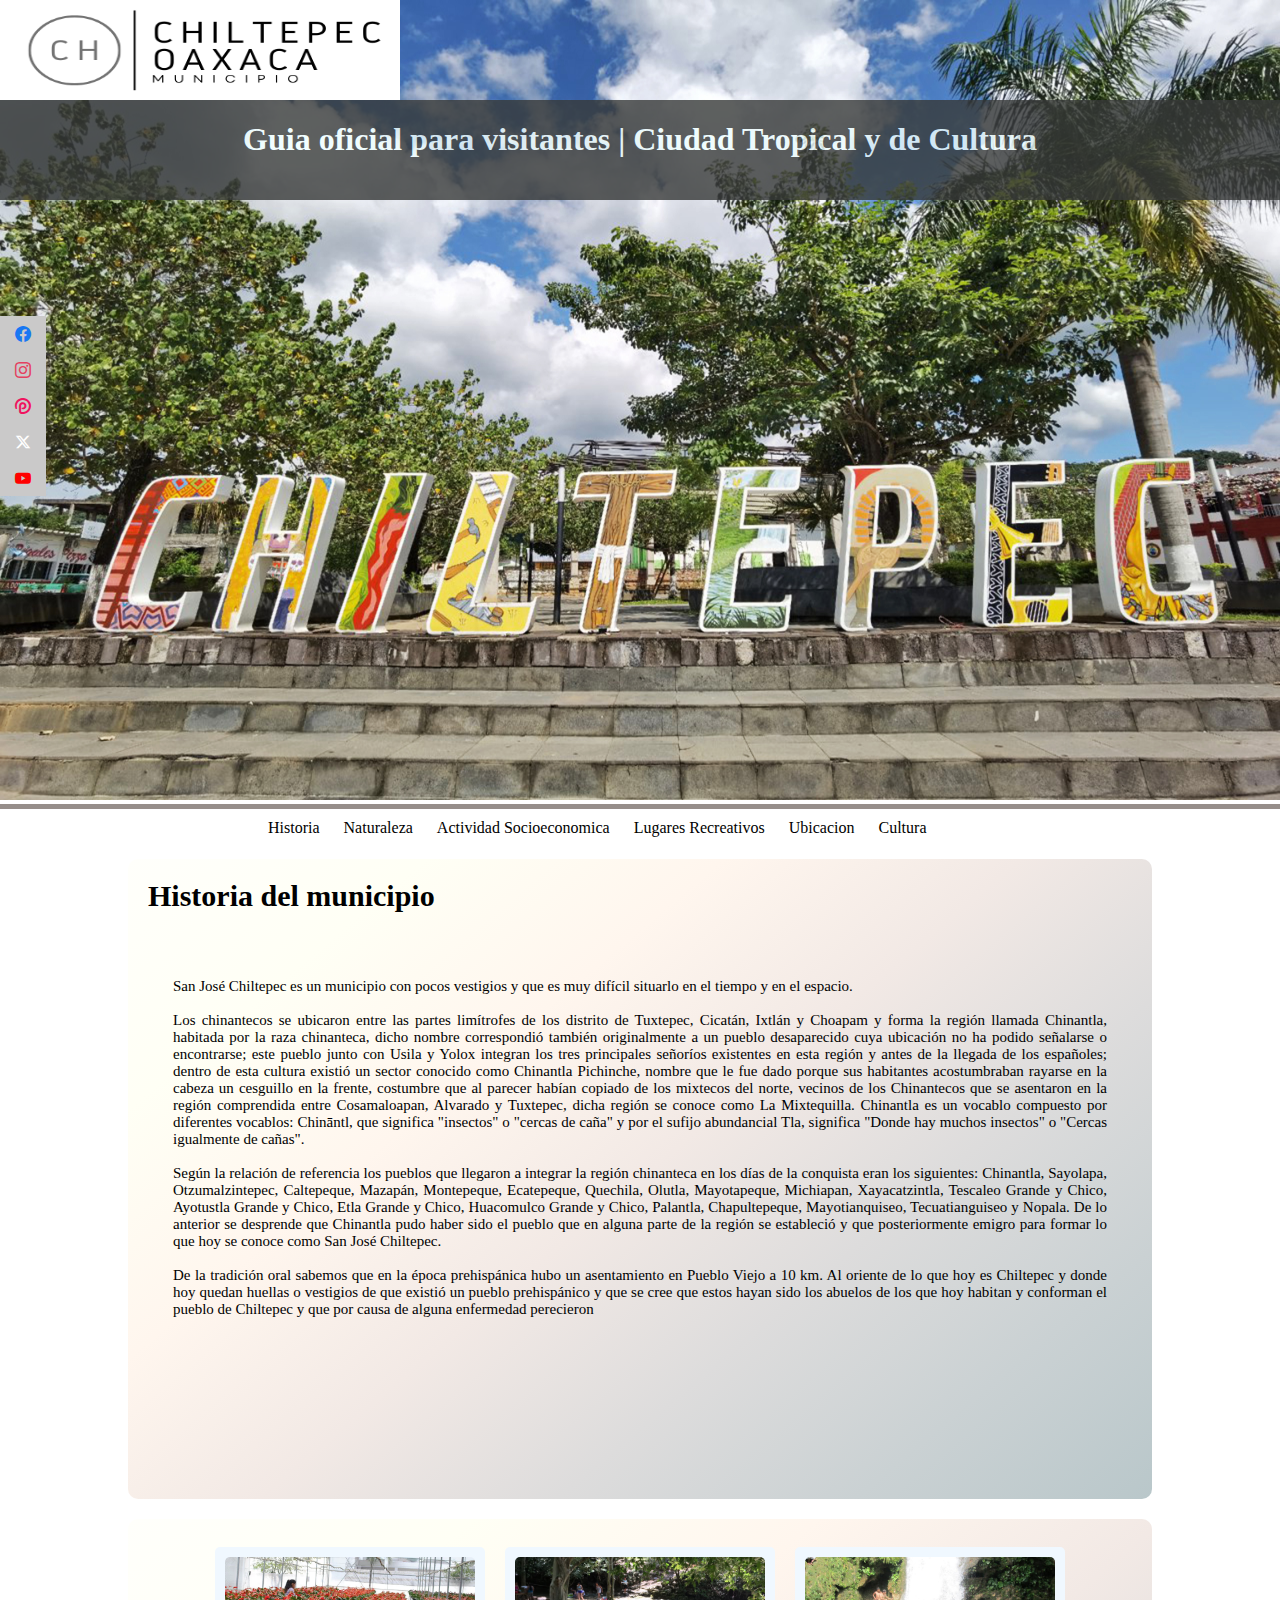
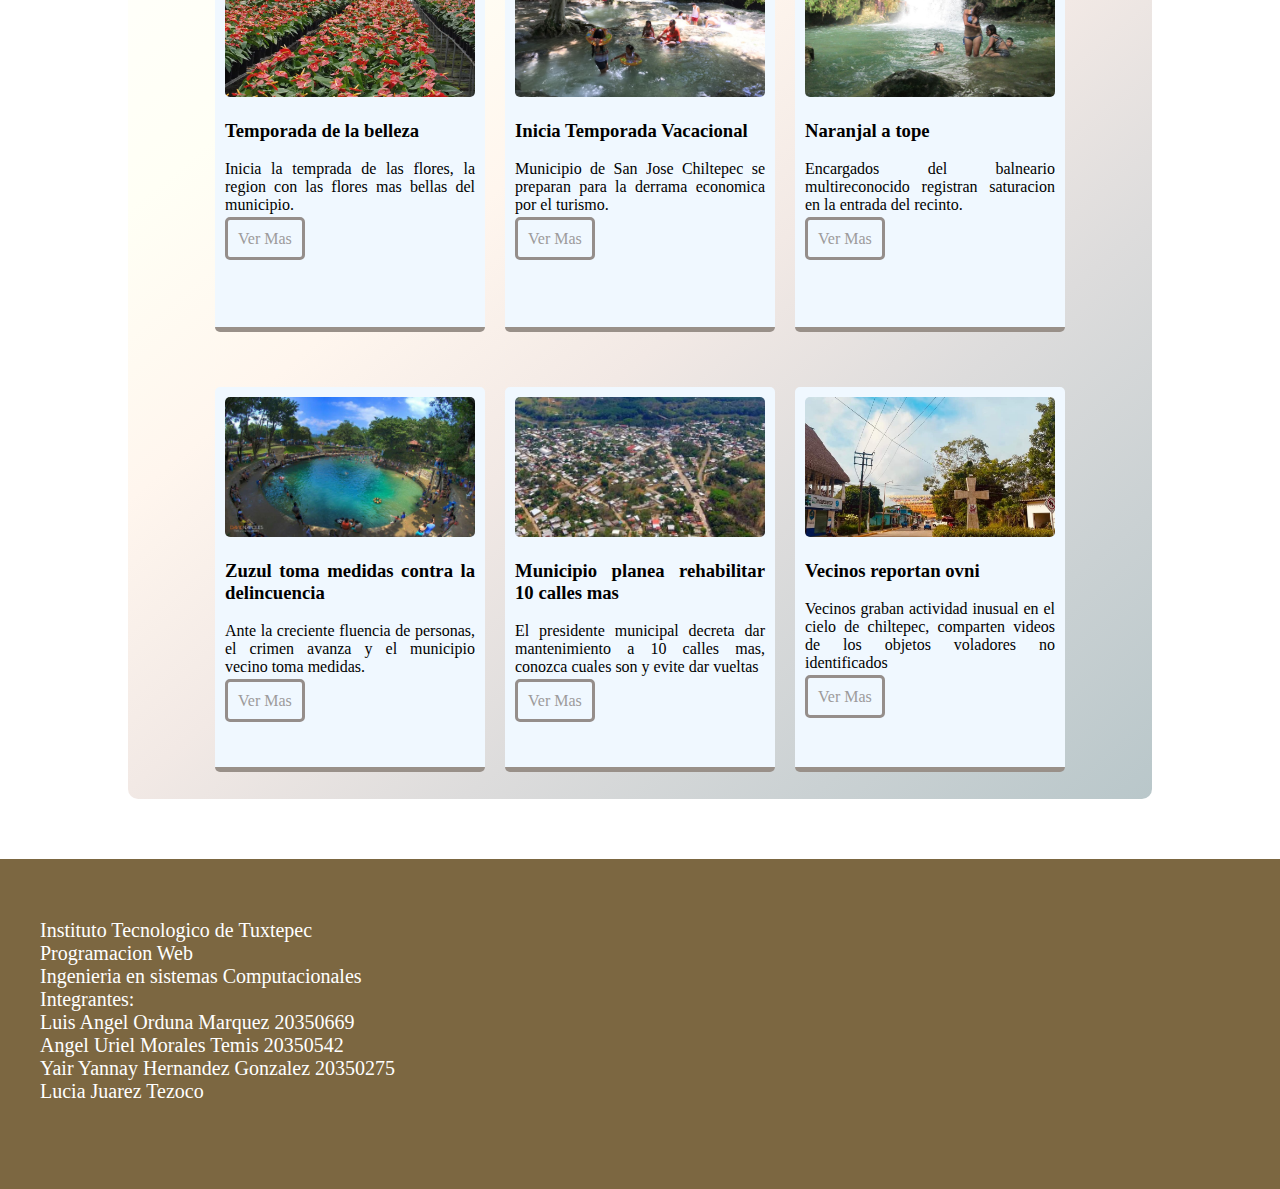
<file: index.html>
<!DOCTYPE html>
<html lang="en">

    <head>
        <link rel="stylesheet" href="estilos.css">
        <meta charset="UTF-8">
        <meta http-equiv="X-UA-Compatible" content="IE=edge">
        <meta name="viewport" content="width=device-width, initial-scale=1.0">
        <link rel="shortcut icon" href="images/logchildoc.png" />
        <link rel="stylesheet" href="social.css">
        <link rel="stylesheet" href="fonts.css">
        <title>Home - Historia</title>
    </head>
    <body>
        <div class="slide">
        <div class="log">
        <img src="images/logchil.png">
        </div>
        <div class="pres">
            <h1>Guia oficial para visitantes   |   Ciudad Tropical y de Cultura</h1>
        </div>
        <div class="fslide">
            <img src="images/fondslide.jpg" >
        </div>
        </div>
        <div class="social">
            <ul>
                <li><a href="www.facebook.com" class="icon-facebook"></a></li>
                <li><a href="www.instagram.com" class="icon-instagram"></a></li>
                <li><a href="www.pinterest.com" class="icon-processwire"></a></li>
                <li><a href="www.twitter.com" class="icon-x"></a></li>
                <li><a href="www.youtube.com" class="icon-youtube"></a></li>
            </ul>
        </div>
        <div id="header">
			<ul class="nav">
				<li><a href="index.html">Historia</a></li>
				<li><a href="naturaleza.html">Naturaleza</a></li>
				<li><a href="actsocio.html">Actividad Socioeconomica</a>
					<ul>
						<li><a href="economia.html">Economia</a></li>
						<li><a href="educacion.html">Educacion</a></li>
						<li><a href="actagri.html">Actividades Agricolas</a></li>
						<li><a href="turismo.html">Turismo</a></li>
					</ul>
				</li>
				<li><a href="lure.css">Lugares Recreativos</a></li>
                <li><a href="ubic.html">Ubicacion</a></li>
                <li><a href="#">Cultura</a>
                    <ul>
                        <li><a href="#">Fiestas</a></li>
                        <li><a href="tradi.html">Tradiciones</a></li>
                    </ul>
                </li>
			</ul>
		</div>

        <article>
            <div class="historia">
                <h4>Historia  del municipio</h4>
                <p>San José Chiltepec es un municipio con pocos vestigios y que es muy difícil situarlo 
                    en el tiempo y en el espacio. <br><br>

                    Los chinantecos se ubicaron entre las partes limítrofes de los distrito de Tuxtepec, 
                    Cicatán, Ixtlán y Choapam y forma la región llamada Chinantla, habitada por la raza 
                    chinanteca, dicho nombre correspondió también originalmente a un pueblo desaparecido 
                    cuya ubicación no ha podido señalarse o encontrarse; este pueblo junto con Usila y Yolox 
                    integran los tres principales señoríos existentes en esta región y antes de la llegada 
                    de los españoles; dentro de esta cultura existió un sector conocido como Chinantla 
                    Pichinche, nombre que le fue dado porque sus habitantes acostumbraban rayarse en la 
                    cabeza un cesguillo en la frente, costumbre que al parecer habían copiado de los mixtecos 
                    del norte, vecinos de los Chinantecos que se asentaron en la región comprendida entre 
                    Cosamaloapan, Alvarado y Tuxtepec, dicha región se conoce como La Mixtequilla. Chinantla 
                    es un vocablo compuesto por diferentes vocablos: Chināntl, que significa "insectos" o 
                    "cercas de caña" y por el sufijo abundancial Tla, significa "Donde hay muchos insectos" 
                    o "Cercas igualmente de cañas". <br><br>
                    
                    Según la relación de referencia los pueblos que llegaron a integrar la región chinanteca 
                    en los días de la conquista eran los siguientes: Chinantla, Sayolapa, Otzumalzintepec, 
                    Caltepeque, Mazapán, Montepeque, Ecatepeque, Quechila, Olutla, Mayotapeque, Michiapan, 
                    Xayacatzintla, Tescaleo Grande y Chico, Ayotustla Grande y Chico, Etla Grande y Chico, 
                    Huacomulco Grande y Chico, Palantla, Chapultepeque, Mayotianquiseo, Tecuatianguiseo y Nopala. 
                    De lo anterior se desprende que Chinantla pudo haber sido el pueblo que en alguna parte de 
                    la región se estableció y que posteriormente emigro para formar lo que hoy se conoce como San José Chiltepec.
                    <br><br>
                    De la tradición oral sabemos que en la época prehispánica hubo un asentamiento en Pueblo 
                    Viejo a 10 km. Al oriente de lo que hoy es Chiltepec y donde hoy quedan huellas o vestigios 
                    de que existió un pueblo prehispánico y que se cree que estos hayan sido los abuelos de los 
                    que hoy habitan y conforman el pueblo de Chiltepec y que por causa de alguna enfermedad perecieron</p>
            </div>
        <div class="cont_noticias">
            <div class="noti">
                <img src="images/no1.jpg" alt="">
                <h3>Temporada de la belleza</h3>
                <p>Inicia la temprada de las flores, la region con las flores mas bellas del municipio.</p>
                <a href="" class="btn">Ver Mas</a>
            </div>
            <div class="noti">
                <img src="images/noti2.jpeg" alt="">
                <h3>Inicia Temporada Vacacional</h3>
                <p>Municipio de San Jose Chiltepec se preparan para la derrama economica por el turismo.</p>
                <a href="" class="btn">Ver Mas</a>
            </div>
            <div class="noti">
                <img src="images/noti3.jpg" alt="">
                <h3>Naranjal a tope</h3>
                <p>Encargados del balneario multireconocido registran saturacion en la entrada del recinto.</p>
                <a href="" class="btn">Ver Mas</a>
            </div>
            <div class="noti">
                <img src="images/noti4.jpg" alt="">
                <h3>Zuzul toma medidas contra la delincuencia</h3>
                <p>Ante la creciente fluencia de personas, el crimen avanza y el municipio vecino toma medidas.</p>
                <a href="" class="btn">Ver Mas</a>
            </div>
            <div class="noti">
                <img src="images/noti5.jpeg" alt="">
                <h3>Municipio planea rehabilitar 10 calles mas</h3>
                <p>El presidente municipal decreta dar mantenimiento a 10 calles mas, conozca cuales son y evite dar vueltas</p>
                <a href="" class="btn">Ver Mas</a>
            </div>
            <div class="noti">
                <img src="images/noti6.jpeg" alt="">
                <h3>Vecinos reportan ovni</h3>
                <p>Vecinos graban actividad inusual en el cielo de chiltepec, comparten videos de los objetos voladores no identificados</p>
                <a href="" class="btn">Ver Mas</a>
            </div>  

        </div>
    </article>

    <footer>
        <div class="inf">
            <p>Instituto Tecnologico de Tuxtepec <br>
                Programacion Web <br>
                Ingenieria en sistemas Computacionales <br>
                Integrantes: <br>
                Luis Angel Orduna Marquez 20350669<br>
                Angel Uriel Morales Temis 20350542 <br>
                Yair Yannay Hernandez Gonzalez 20350275 <br>
                Lucia Juarez Tezoco 
            </p>
        </div>
    </footer>

    </body>
</html>
</file>
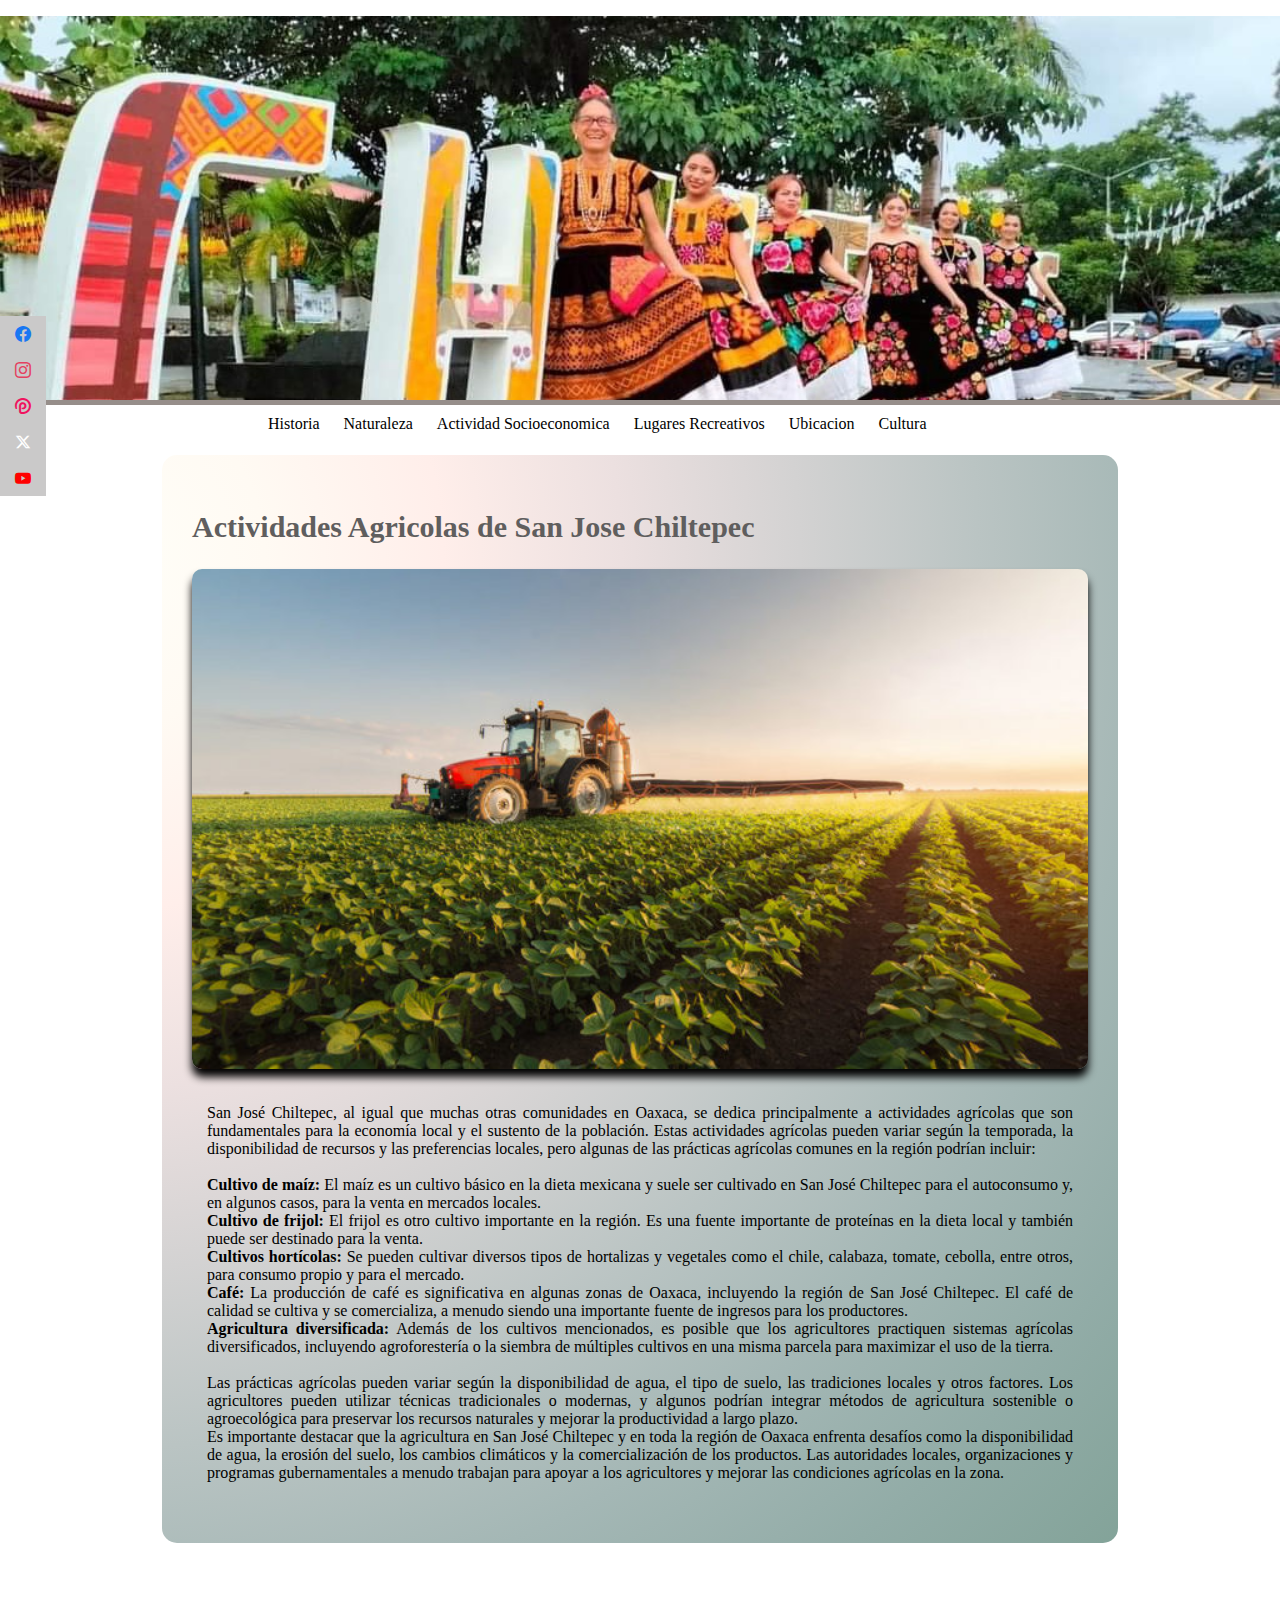
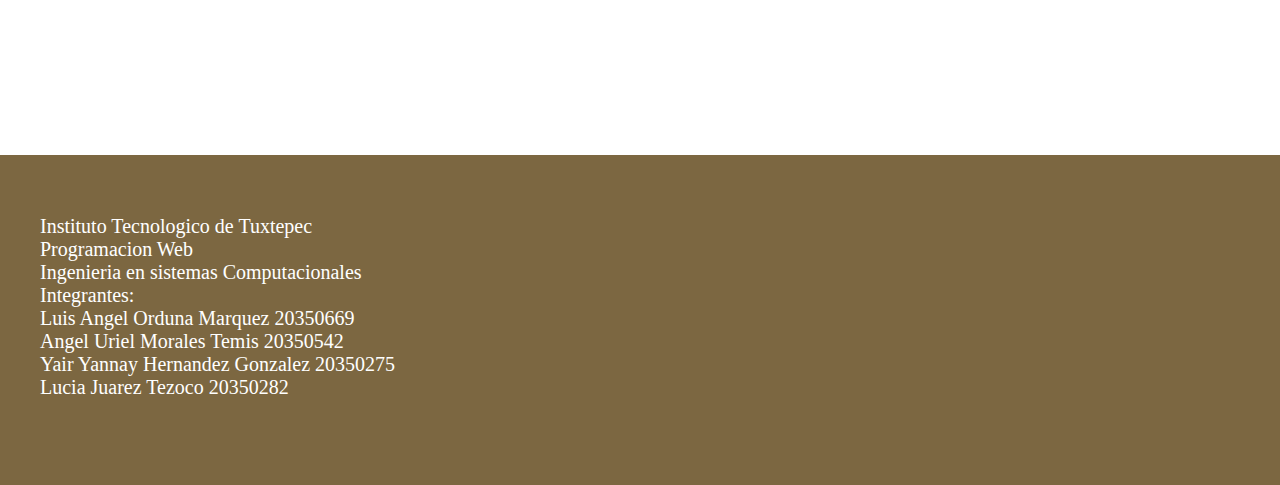
<file: actagri.html>
<!DOCTYPE html>
<html lang="en">

    <head>
        <link rel="stylesheet" href="estilos.css">
        <link rel="stylesheet" href="slider.css">
        <link rel="stylesheet" href="econo.css">
        <link rel="stylesheet" href="fonts.css">
        <link rel="stylesheet" href="social.css">
        <meta charset="UTF-8">
        <meta http-equiv="X-UA-Compatible" content="IE=edge">
        <meta name="viewport" content="width=device-width, initial-scale=1.0">
        <link rel="shortcut icon" href="images/logchildoc.png" />
        <title>Actividades Agricolas - Chiltepec</title>
    </head>
    <body>
        <div class="social">
            <ul>
                <li><a href="www.facebook.com" class="icon-facebook"></a></li>
                <li><a href="www.instagram.com" class="icon-instagram"></a></li>
                <li><a href="www.pinterest.com" class="icon-processwire"></a></li>
                <li><a href="www.twitter.com" class="icon-x"></a></li>
                <li><a href="www.youtube.com" class="icon-youtube"></a></li>
            </ul>
        </div>

        <header>
            <div class="main">
                <div class="slides">
                    <ul>
                        <li><img src="images/slider/1.jpg" alt=""></li>
                        <li><img src="images/slider/2.jpeg" alt=""></li>
                        <li><img src="images/slider/3.jpg" alt=""></li>
                        <li><img src="images/slider/4.jpeg" alt=""></li>
                        <li><img src="images/slider/5.jpeg" alt=""></li>
                    </ul>
                </div>
            </div>
        </header>

        <div id="header">
			<ul class="nav">
				<li><a href="index.html">Historia</a></li>
				<li><a href="naturaleza.html">Naturaleza</a></li>
				<li><a href="#">Actividad Socioeconomica</a>
					<ul>
						<li><a href="economia.html">Economia</a></li>
						<li><a href="educacion.html">Educacion</a></li>
						<li><a href="actagri.html">Actividades Agricolas</a></li>
						<li><a href="turismo.html">Turismo</a></li>
					</ul>
				</li>
				<li><a href="lure.html">Lugares Recreativos</a></li>
                <li><a href="ubic.html">Ubicacion</a></li>
                <li><a href="#">Cultura</a>
                    <ul>
                        <li><a href="#">Fiestas</a></li>
                        <li><a href="tradi.html">Tradiciones</a></li>
                    </ul>
                </li>
			</ul>
		</div>

        <article class="artiecono">
            <div class="cont_econo">
                <div class="n1">
                    <h2>Actividades Agricolas de San Jose Chiltepec</h2>
                    <img src="images/agricultura.jpg" alt="">
                    <p>
                        San José Chiltepec, al igual que muchas otras comunidades en Oaxaca, se dedica principalmente a actividades agrícolas que son fundamentales para la economía local y el sustento de la población. Estas actividades agrícolas pueden variar según la temporada, la disponibilidad de recursos y las preferencias locales, pero algunas de las prácticas agrícolas comunes en la región podrían incluir:
<br><br>
<b>Cultivo de maíz:</b> El maíz es un cultivo básico en la dieta mexicana y suele ser cultivado en San José Chiltepec para el autoconsumo y, en algunos casos, para la venta en mercados locales.
<br>
<b>Cultivo de frijol:</b> El frijol es otro cultivo importante en la región. Es una fuente importante de proteínas en la dieta local y también puede ser destinado para la venta.
<br>
<b>Cultivos hortícolas:</b>  Se pueden cultivar diversos tipos de hortalizas y vegetales como el chile, calabaza, tomate, cebolla, entre otros, para consumo propio y para el mercado.
<br>
<b>Café:</b> La producción de café es significativa en algunas zonas de Oaxaca, incluyendo la región de San José Chiltepec. El café de calidad se cultiva y se comercializa, a menudo siendo una importante fuente de ingresos para los productores.
<br>
<b>Agricultura diversificada:</b> Además de los cultivos mencionados, es posible que los agricultores practiquen sistemas agrícolas diversificados, incluyendo agroforestería o la siembra de múltiples cultivos en una misma parcela para maximizar el uso de la tierra.
<br><br>
Las prácticas agrícolas pueden variar según la disponibilidad de agua, el tipo de suelo, las tradiciones locales y otros factores. Los agricultores pueden utilizar técnicas tradicionales o modernas, y algunos podrían integrar métodos de agricultura sostenible o agroecológica para preservar los recursos naturales y mejorar la productividad a largo plazo.
<br>
Es importante destacar que la agricultura en San José Chiltepec y en toda la región de Oaxaca enfrenta desafíos como la disponibilidad de agua, la erosión del suelo, los cambios climáticos y la comercialización de los productos. Las autoridades locales, organizaciones y programas gubernamentales a menudo trabajan para apoyar a los agricultores y mejorar las condiciones agrícolas en la zona.
                    </p>
                </div>
            </div>
    </article>

    <footer>
        <div class="inf">
            <p>Instituto Tecnologico de Tuxtepec <br>
                Programacion Web <br>
                Ingenieria en sistemas Computacionales <br>
                Integrantes: <br>
                Luis Angel Orduna Marquez 20350669<br>
                Angel Uriel Morales Temis 20350542 <br>
                Yair Yannay Hernandez Gonzalez 20350275 <br>
                Lucia Juarez Tezoco 20350282
            </p>
        </div>
    </footer>

    </body>
</html>
</file>
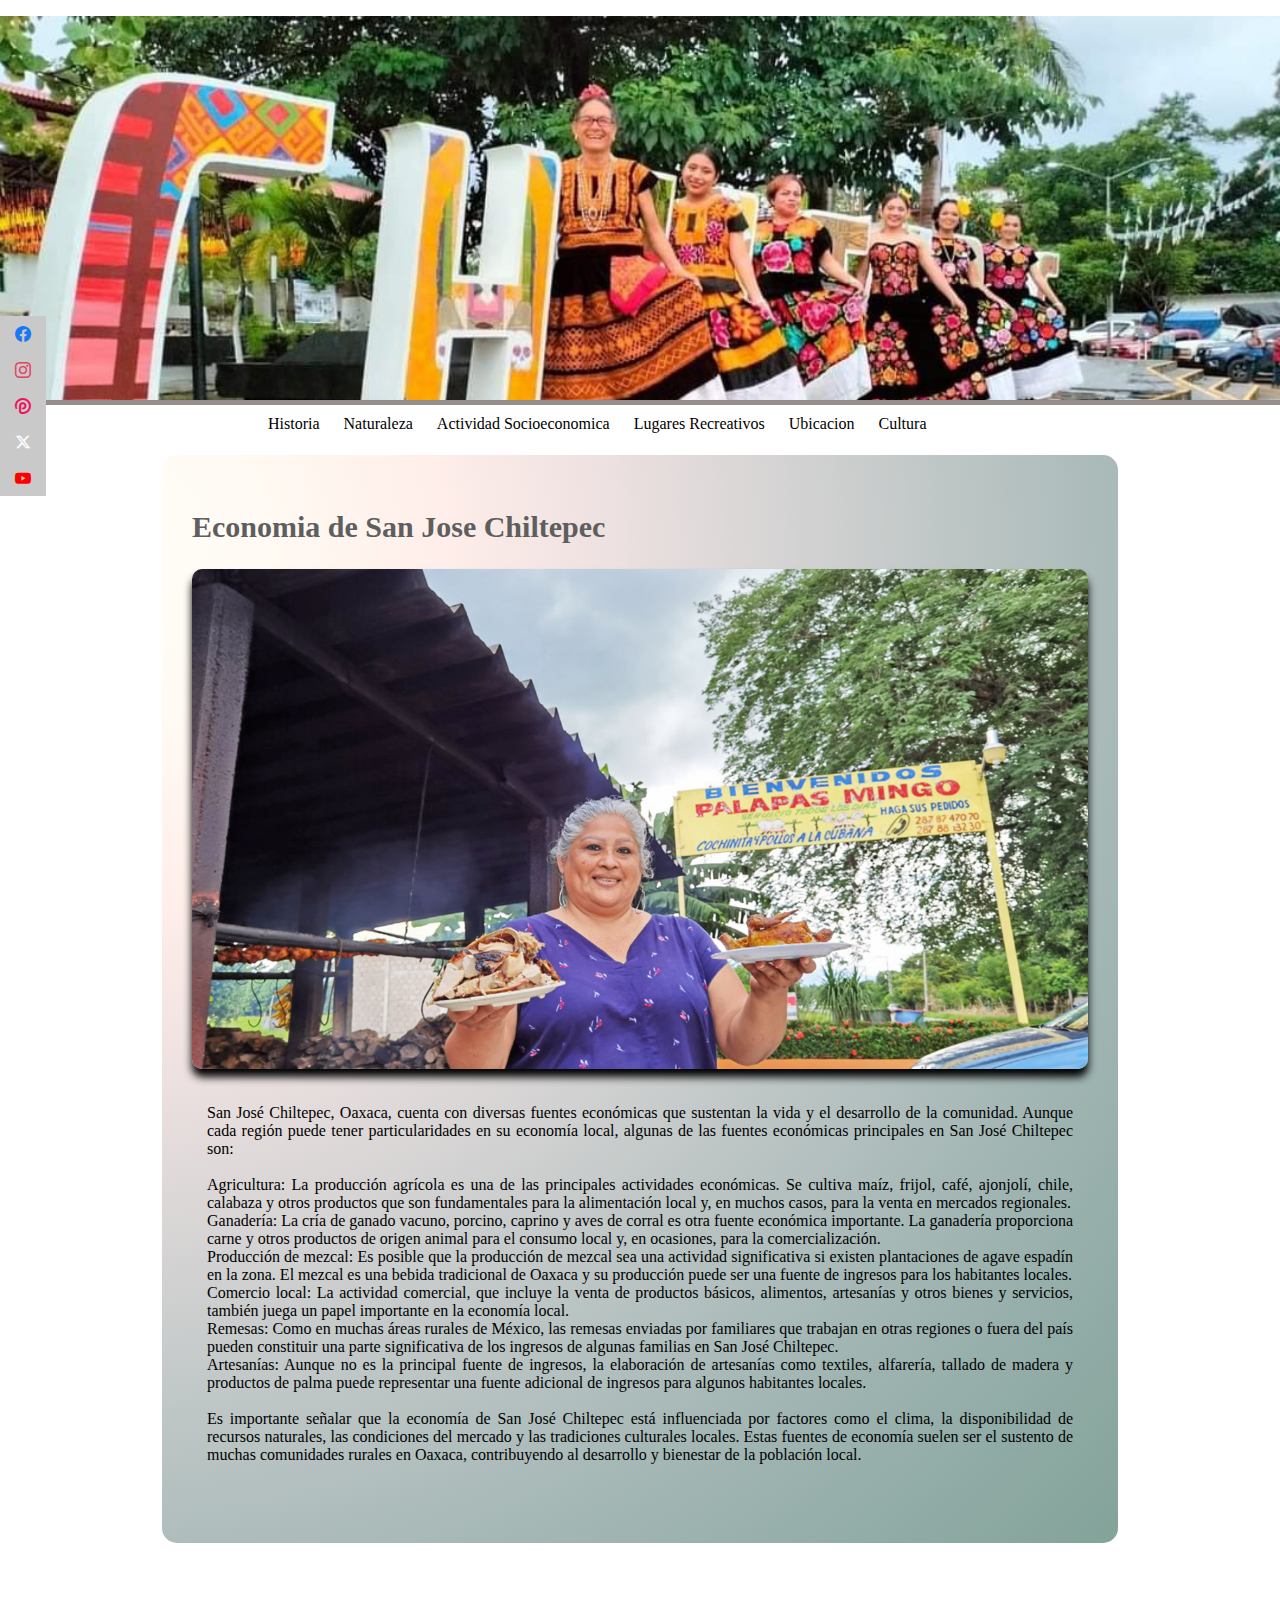
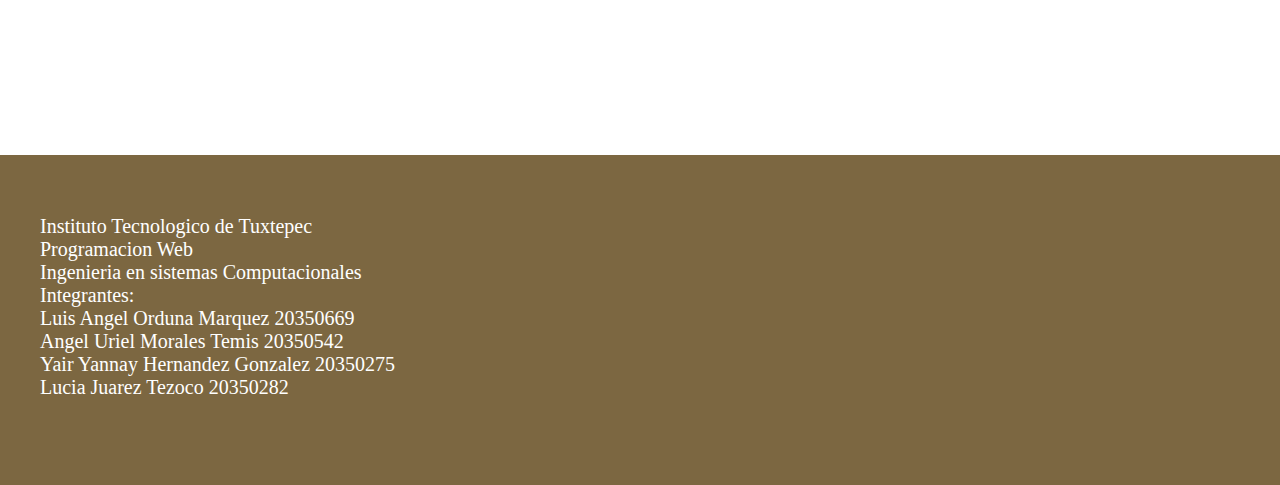
<file: economia.html>
<!DOCTYPE html>
<html lang="en">

    <head>
        <link rel="stylesheet" href="estilos.css">
        <link rel="stylesheet" href="slider.css">
        <link rel="stylesheet" href="econo.css">
        <link rel="stylesheet" href="fonts.css">
        <link rel="stylesheet" href="social.css">
        <meta charset="UTF-8">
        <meta http-equiv="X-UA-Compatible" content="IE=edge">
        <meta name="viewport" content="width=device-width, initial-scale=1.0">
        <link rel="shortcut icon" href="images/logchildoc.png" />
        <title>Economia - Chiltepec</title>
    </head>
    <body>
        <div class="social">
            <ul>
                <li><a href="www.facebook.com" class="icon-facebook"></a></li>
                <li><a href="www.instagram.com" class="icon-instagram"></a></li>
                <li><a href="www.pinterest.com" class="icon-processwire"></a></li>
                <li><a href="www.twitter.com" class="icon-x"></a></li>
                <li><a href="www.youtube.com" class="icon-youtube"></a></li>
            </ul>
        </div>

        <header>
            <div class="main">
                <div class="slides">
                    <ul>
                        <li><img src="images/slider/1.jpg" alt=""></li>
                        <li><img src="images/slider/2.jpeg" alt=""></li>
                        <li><img src="images/slider/3.jpg" alt=""></li>
                        <li><img src="images/slider/4.jpeg" alt=""></li>
                        <li><img src="images/slider/5.jpeg" alt=""></li>
                    </ul>
                </div>
            </div>
        </header>

        <div id="header">
			<ul class="nav">
				<li><a href="index.html">Historia</a></li>
				<li><a href="naturaleza.html">Naturaleza</a></li>
				<li><a href="#">Actividad Socioeconomica</a>
					<ul>
						<li><a href="economia.html">Economia</a></li>
						<li><a href="educacion.html">Educacion</a></li>
						<li><a href="actagri.html">Actividades Agricolas</a></li>
						<li><a href="turismo.html">Turismo</a></li>
					</ul>
				</li>
				<li><a href="lure.html">Lugares Recreativos</a></li>
                <li><a href="ubic.html">Ubicacion</a></li>
                <li><a href="#">Cultura</a>
                    <ul>
                        <li><a href="#">Fiestas</a></li>
                        <li><a href="tradi.html">Tradiciones</a></li>
                    </ul>
                </li>
			</ul>
		</div>

        <article class="artiecono">
            <div class="cont_econo">
                <div class="n1">
                    <h2>Economia de San Jose Chiltepec</h2>
                    <img src="images/comida.jpg" alt="">
                    <p>
                        San José Chiltepec, Oaxaca, cuenta con diversas fuentes económicas que sustentan 
                        la vida y el desarrollo de la comunidad. Aunque cada región puede tener particularidades 
                        en su economía local, algunas de las fuentes económicas principales en San José Chiltepec son:
                        <br><br>
Agricultura: La producción agrícola es una de las principales actividades económicas. Se cultiva maíz, frijol, café, ajonjolí, chile, calabaza y otros productos que son fundamentales para la alimentación local y, en muchos casos, para la venta en mercados regionales.
<br>
Ganadería: La cría de ganado vacuno, porcino, caprino y aves de corral es otra fuente económica importante. La ganadería proporciona carne y otros productos de origen animal para el consumo local y, en ocasiones, para la comercialización.
<br>
Producción de mezcal: Es posible que la producción de mezcal sea una actividad significativa si existen plantaciones de agave espadín en la zona. El mezcal es una bebida tradicional de Oaxaca y su producción puede ser una fuente de ingresos para los habitantes locales.
<br>
Comercio local: La actividad comercial, que incluye la venta de productos básicos, alimentos, artesanías y otros bienes y servicios, también juega un papel importante en la economía local.
<br>
Remesas: Como en muchas áreas rurales de México, las remesas enviadas por familiares que trabajan en otras regiones o fuera del país pueden constituir una parte significativa de los ingresos de algunas familias en San José Chiltepec.
<br>
Artesanías: Aunque no es la principal fuente de ingresos, la elaboración de artesanías como textiles, alfarería, tallado de madera y productos de palma puede representar una fuente adicional de ingresos para algunos habitantes locales.
<br><br>
Es importante señalar que la economía de San José Chiltepec está influenciada por factores como el clima, la disponibilidad de recursos naturales, las condiciones del mercado y las tradiciones culturales locales. Estas fuentes de economía suelen ser el sustento de muchas comunidades rurales en Oaxaca, contribuyendo al desarrollo y bienestar de la población local.<br><br>
                    </p>
                </div>
            </div>
    </article>

    <footer>
        <div class="inf">
            <p>Instituto Tecnologico de Tuxtepec <br>
                Programacion Web <br>
                Ingenieria en sistemas Computacionales <br>
                Integrantes: <br>
                Luis Angel Orduna Marquez 20350669<br>
                Angel Uriel Morales Temis 20350542 <br>
                Yair Yannay Hernandez Gonzalez 20350275 <br>
                Lucia Juarez Tezoco 20350282
            </p>
        </div>
    </footer>

    </body>
</html>
</file>
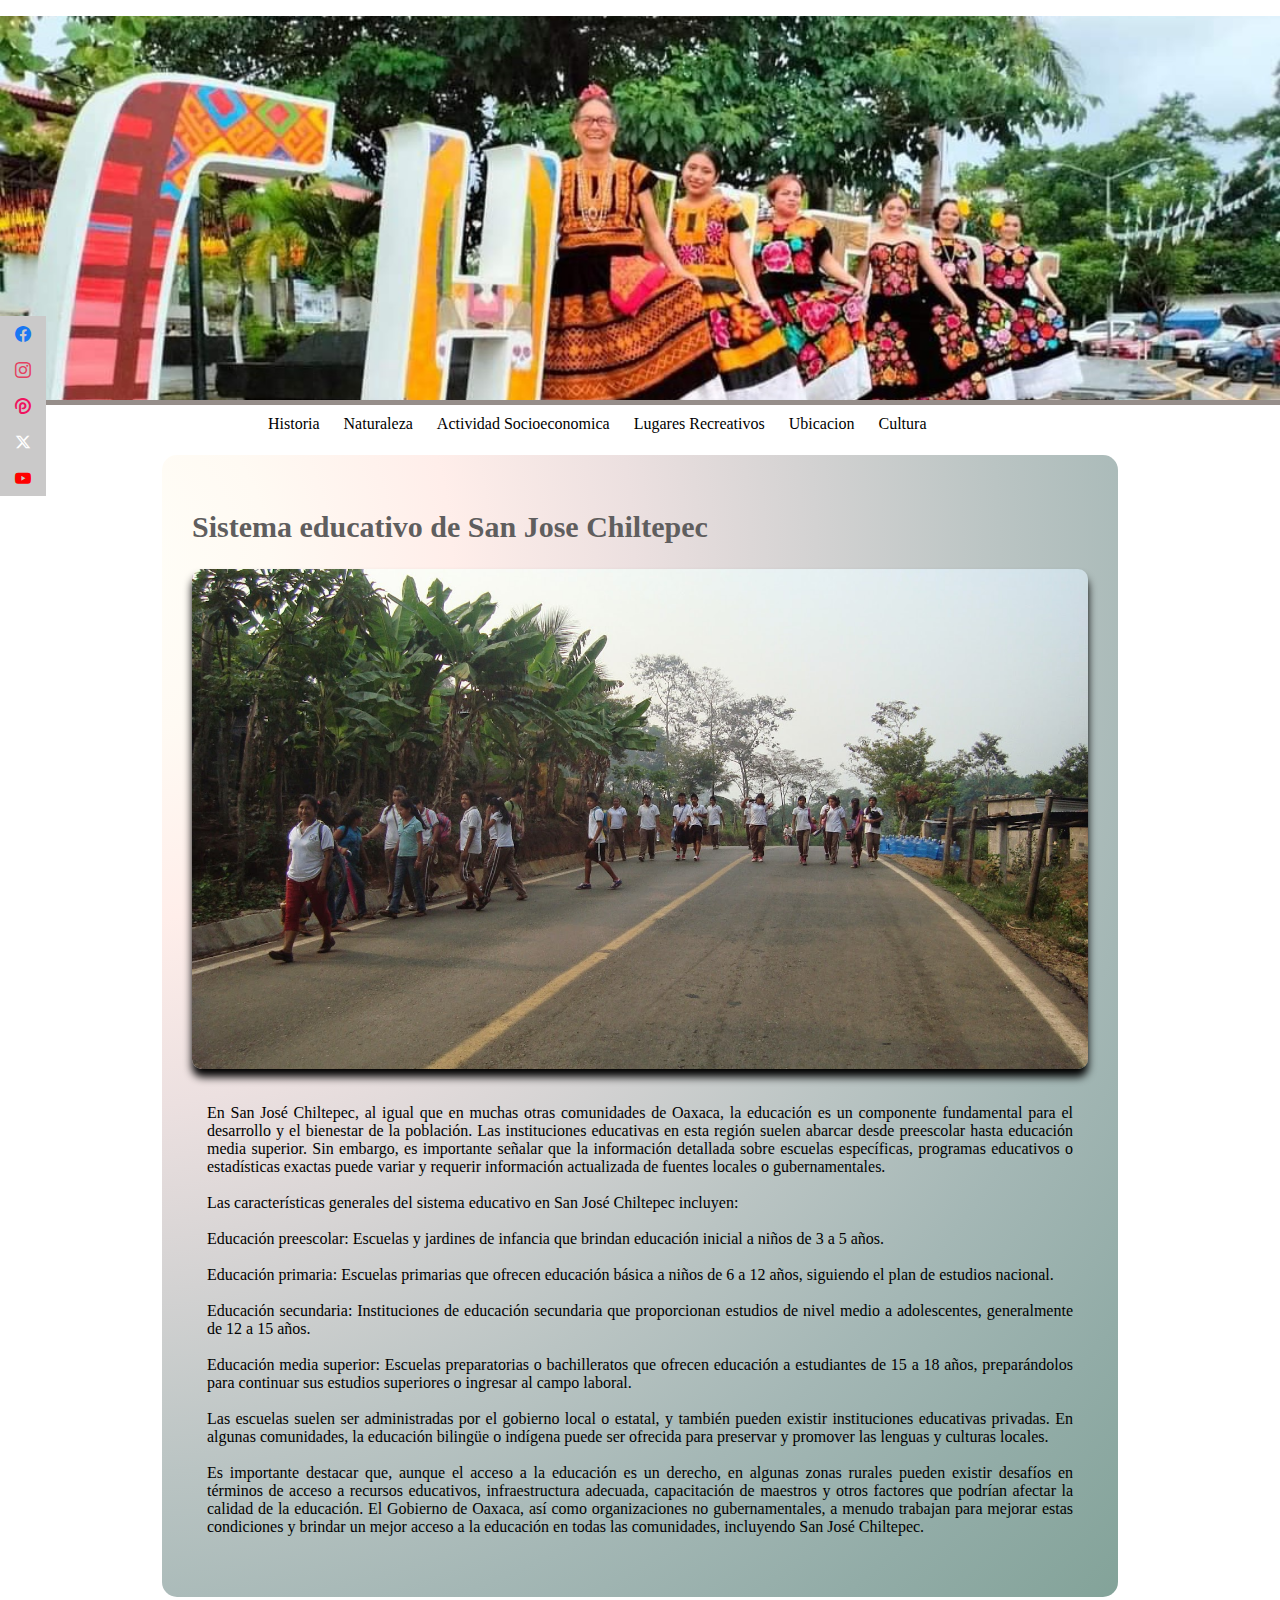
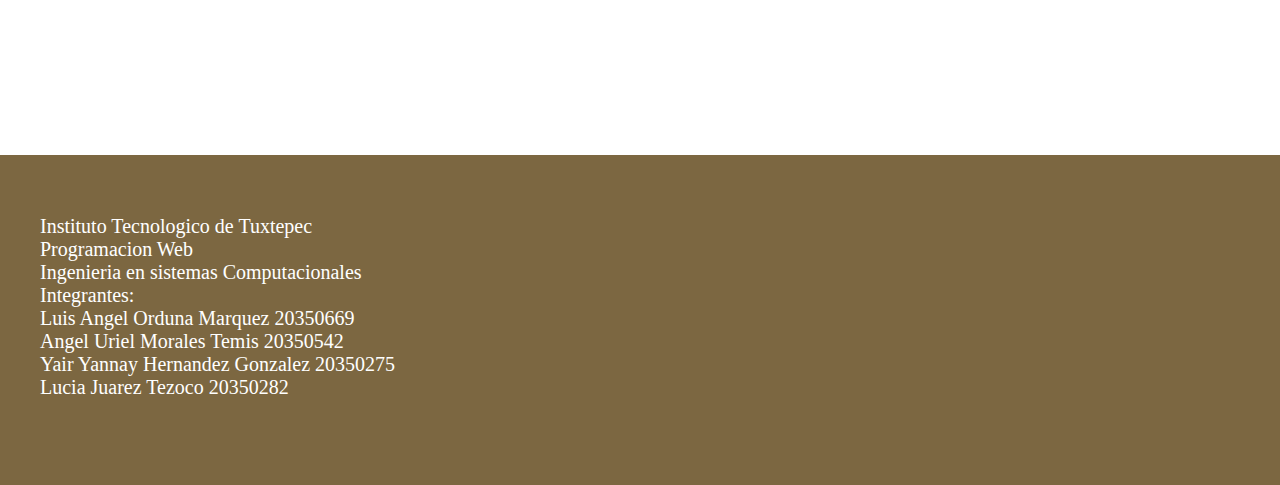
<file: educacion.html>
<!DOCTYPE html>
<html lang="en">

    <head>
        <link rel="stylesheet" href="estilos.css">
        <link rel="stylesheet" href="slider.css">
        <link rel="stylesheet" href="econo.css">
        <link rel="stylesheet" href="social.css">
        <link rel="stylesheet" href="fonts.css">
        <meta charset="UTF-8">
        <meta http-equiv="X-UA-Compatible" content="IE=edge">
        <meta name="viewport" content="width=device-width, initial-scale=1.0">
        <link rel="shortcut icon" href="images/logchildoc.png" />
        <title>Educacion - Chiltepec</title>
    </head>
    <body>
        <div class="social">
            <ul>
                <li><a href="www.facebook.com" class="icon-facebook"></a></li>
                <li><a href="www.instagram.com" class="icon-instagram"></a></li>
                <li><a href="www.pinterest.com" class="icon-processwire"></a></li>
                <li><a href="www.twitter.com" class="icon-x"></a></li>
                <li><a href="www.youtube.com" class="icon-youtube"></a></li>
            </ul>
        </div>
        <header>
            <div class="main">
                <div class="slides">
                    <ul>
                        <li><img src="images/slider/1.jpg" alt=""></li>
                        <li><img src="images/slider/2.jpeg" alt=""></li>
                        <li><img src="images/slider/3.jpg" alt=""></li>
                        <li><img src="images/slider/4.jpeg" alt=""></li>
                        <li><img src="images/slider/5.jpeg" alt=""></li>
                    </ul>
                </div>
            </div>
        </header>

        <div id="header">
			<ul class="nav">
				<li><a href="index.html">Historia</a></li>
				<li><a href="naturaleza.html">Naturaleza</a></li>
				<li><a href="#">Actividad Socioeconomica</a>
					<ul>
						<li><a href="economia.html">Economia</a></li>
						<li><a href="educacion.html">Educacion</a></li>
						<li><a href="actagri.html">Actividades Agricolas</a></li>
						<li><a href="turismo.html">Turismo</a></li>
					</ul>
				</li>
				<li><a href="lure.html">Lugares Recreativos</a></li>
                <li><a href="ubic.html">Ubicacion</a></li>
                <li><a href="#">Cultura</a>
                    <ul>
                        <li><a href="#">Fiestas</a></li>
                        <li><a href="tradi.html">Tradiciones</a></li>
                    </ul>
                </li>
			</ul>
		</div>

        <article class="artiecono">
            <div class="cont_econo">
                <div class="n1">
                    <h2>Sistema educativo de San Jose Chiltepec</h2>
                    <img src="images/escuelas.jpg" alt="">
                    <p>
                        En San José Chiltepec, al igual que en muchas otras comunidades de Oaxaca, la educación es un componente fundamental para el desarrollo y el bienestar de la población. Las instituciones educativas en esta región suelen abarcar desde preescolar hasta educación media superior. Sin embargo, es importante señalar que la información detallada sobre escuelas específicas, programas educativos o estadísticas exactas puede variar y requerir información actualizada de fuentes locales o gubernamentales.
<br><br>
Las características generales del sistema educativo en San José Chiltepec incluyen:
<br><br>
Educación preescolar: Escuelas y jardines de infancia que brindan educación inicial a niños de 3 a 5 años.
<br><br>
Educación primaria: Escuelas primarias que ofrecen educación básica a niños de 6 a 12 años, siguiendo el plan de estudios nacional.
<br><br>
Educación secundaria: Instituciones de educación secundaria que proporcionan estudios de nivel medio a adolescentes, generalmente de 12 a 15 años.
<br><br>
Educación media superior: Escuelas preparatorias o bachilleratos que ofrecen educación a estudiantes de 15 a 18 años, preparándolos para continuar sus estudios superiores o ingresar al campo laboral.
<br><br>
Las escuelas suelen ser administradas por el gobierno local o estatal, y también pueden existir instituciones educativas privadas. En algunas comunidades, la educación bilingüe o indígena puede ser ofrecida para preservar y promover las lenguas y culturas locales.
<br><br>
Es importante destacar que, aunque el acceso a la educación es un derecho, en algunas zonas rurales pueden existir desafíos en términos de acceso a recursos educativos, infraestructura adecuada, capacitación de maestros y otros factores que podrían afectar la calidad de la educación. El Gobierno de Oaxaca, así como organizaciones no gubernamentales, a menudo trabajan para mejorar estas condiciones y brindar un mejor acceso a la educación en todas las comunidades, incluyendo San José Chiltepec.
                    </p>
                </div>
            </div>
    </article>

    <footer>
        <div class="inf">
            <p>Instituto Tecnologico de Tuxtepec <br>
                Programacion Web <br>
                Ingenieria en sistemas Computacionales <br>
                Integrantes: <br>
                Luis Angel Orduna Marquez 20350669<br>
                Angel Uriel Morales Temis 20350542 <br>
                Yair Yannay Hernandez Gonzalez 20350275 <br>
                Lucia Juarez Tezoco 20350282
            </p>
        </div>
    </footer>

    </body>
</html>
</file>
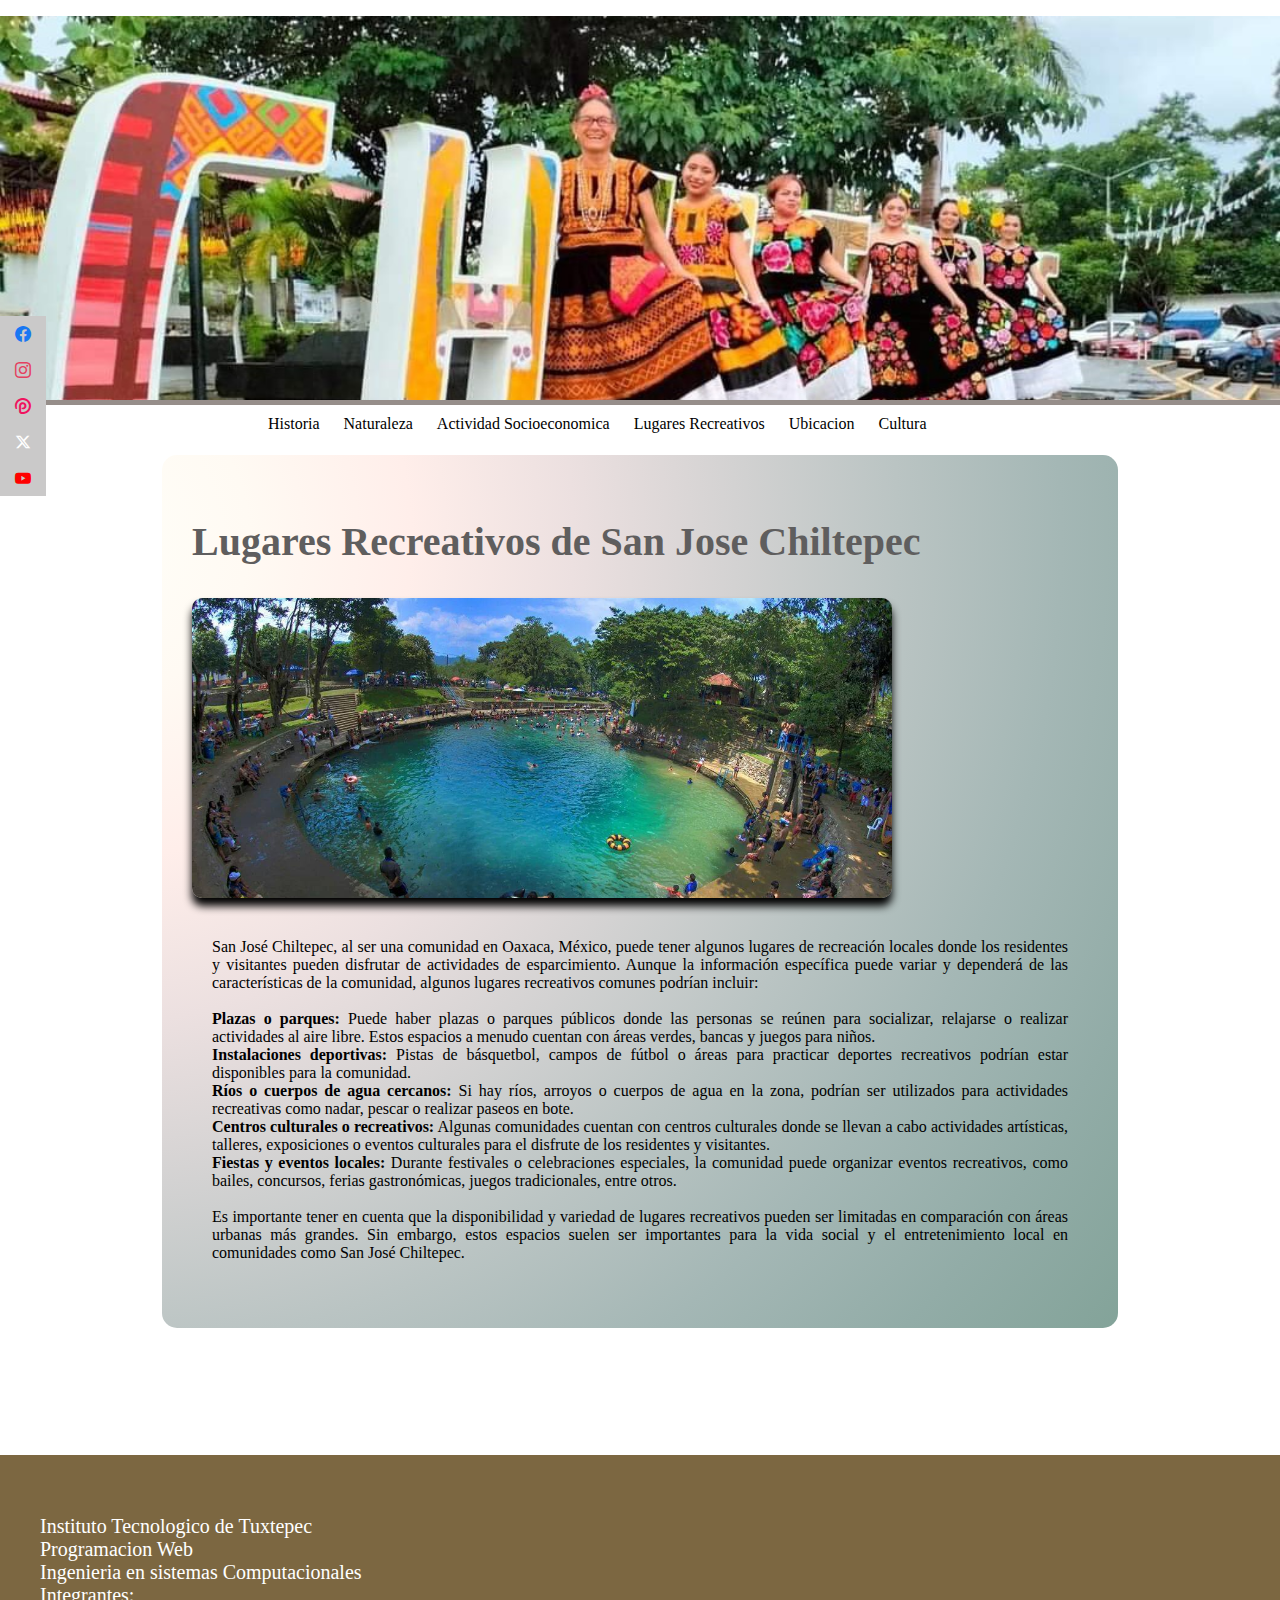
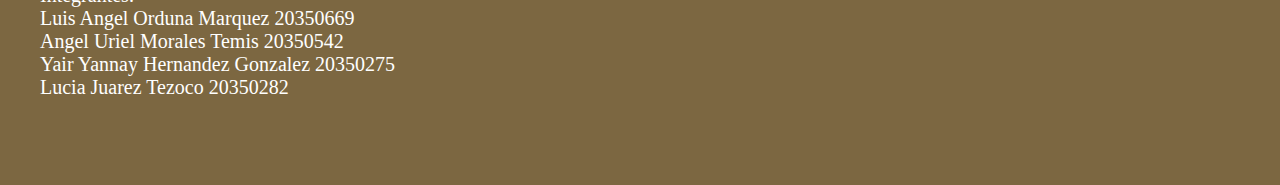
<file: lure.html>
<!DOCTYPE html>
<html lang="en">

    <head>
        <link rel="stylesheet" href="estilos.css">
        <link rel="stylesheet" href="slider.css">
        <link rel="stylesheet" href="lure.css">
        <link rel="stylesheet" href="social.css">
        <link rel="stylesheet" href="fonts.css">
        <meta charset="UTF-8">
        <meta http-equiv="X-UA-Compatible" content="IE=edge">
        <meta name="viewport" content="width=device-width, initial-scale=1.0">
        <link rel="shortcut icon" href="images/logchildoc.png" />
        <title>Lugares Recreativos - Chiltepec</title>
    </head>
    <body>
        <div class="social">
            <ul>
                <li><a href="www." class="icon-facebook"></a></li>
                <li><a href="www." class="icon-instagram"></a></li>
                <li><a href="www." class="icon-processwire"></a></li>
                <li><a href="www." class="icon-x"></a></li>
                <li><a href="www." class="icon-youtube"></a></li>
            </ul>
        </div>
        <header>
            <div class="main">
                <div class="slides">
                    <ul>
                        <li><img src="images/slider/1.jpg" alt=""></li>
                        <li><img src="images/slider/2.jpeg" alt=""></li>
                        <li><img src="images/slider/3.jpg" alt=""></li>
                        <li><img src="images/slider/4.jpeg" alt=""></li>
                        <li><img src="images/slider/5.jpeg" alt=""></li>
                    </ul>
                </div>
            </div>
        </header>

        <div id="header">
			<ul class="nav">
				<li><a href="index.html">Historia</a></li>
				<li><a href="naturaleza.html">Naturaleza</a></li>
				<li><a href="#">Actividad Socioeconomica</a>
					<ul>
						<li><a href="economia.html">Economia</a></li>
						<li><a href="educacion.html">Educacion</a></li>
						<li><a href="actagri.html">Actividades Agricolas</a></li>
						<li><a href="turismo.html">Turismo</a></li>
					</ul>
				</li>
				<li><a href="lure.html">Lugares Recreativos</a></li>
                <li><a href="ubic.html">Ubicacion</a></li>
                <li><a href="">Cultura</a>
                    <ul>
                        <li><a href="#">Fiestas</a></li>
                        <li><a href="tradi.html">Tradiciones</a></li>
                    </ul>
                </li>
			</ul>
		</div>

        <article class="arti">
            <div class="cont_articulos">
                <div class="n1">
                    <h2>Lugares Recreativos de San Jose Chiltepec</h2>
                    <img src="images/noti4.jpg" alt="">
                    <p>
                        San José Chiltepec, al ser una comunidad en Oaxaca, México, puede tener algunos lugares de recreación locales donde los residentes y visitantes pueden disfrutar de actividades de esparcimiento. Aunque la información específica puede variar y dependerá de las características de la comunidad, algunos lugares recreativos comunes podrían incluir:
<br><br>
<b>Plazas o parques:</b> Puede haber plazas o parques públicos donde las personas se reúnen para socializar, relajarse o realizar actividades al aire libre. Estos espacios a menudo cuentan con áreas verdes, bancas y juegos para niños.
<br>
<b>Instalaciones deportivas:</b> Pistas de básquetbol, campos de fútbol o áreas para practicar deportes recreativos podrían estar disponibles para la comunidad.
<br>
<b>Ríos o cuerpos de agua cercanos:</b> Si hay ríos, arroyos o cuerpos de agua en la zona, podrían ser utilizados para actividades recreativas como nadar, pescar o realizar paseos en bote.
<br>
<b>Centros culturales o recreativos:</b> Algunas comunidades cuentan con centros culturales donde se llevan a cabo actividades artísticas, talleres, exposiciones o eventos culturales para el disfrute de los residentes y visitantes.
<br>
<b>Fiestas y eventos locales:</b> Durante festivales o celebraciones especiales, la comunidad puede organizar eventos recreativos, como bailes, concursos, ferias gastronómicas, juegos tradicionales, entre otros.
<br><br>
Es importante tener en cuenta que la disponibilidad y variedad de lugares recreativos pueden ser limitadas en comparación con áreas urbanas más grandes. Sin embargo, estos espacios suelen ser importantes para la vida social y el entretenimiento local en comunidades como San José Chiltepec.
                    </p>
                </div>
            </div>
    </article>

    <footer>
        <div class="inf">
            <p>Instituto Tecnologico de Tuxtepec <br>
                Programacion Web <br>
                Ingenieria en sistemas Computacionales <br>
                Integrantes: <br>
                Luis Angel Orduna Marquez 20350669<br>
                Angel Uriel Morales Temis 20350542 <br>
                Yair Yannay Hernandez Gonzalez 20350275 <br>
                Lucia Juarez Tezoco 20350282
            </p>
        </div>
    </footer>

    </body>
</html>
</file>
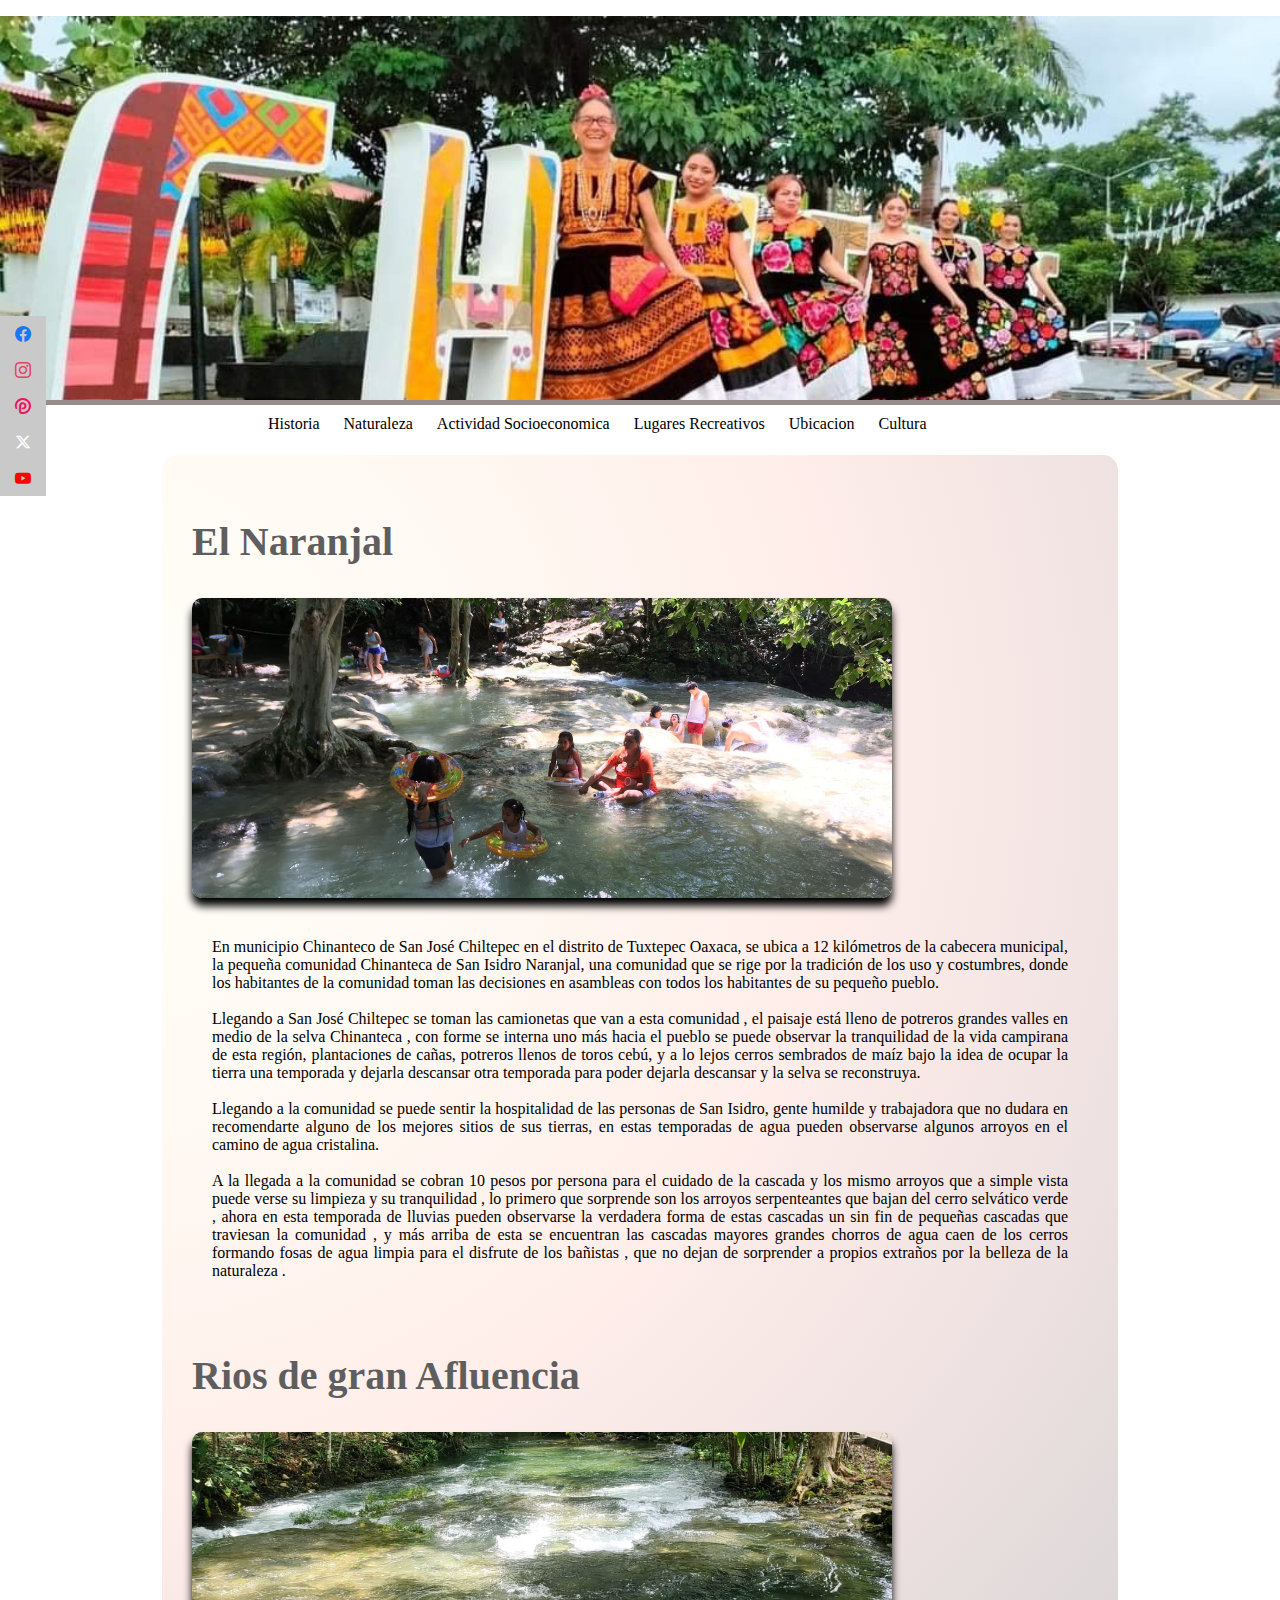
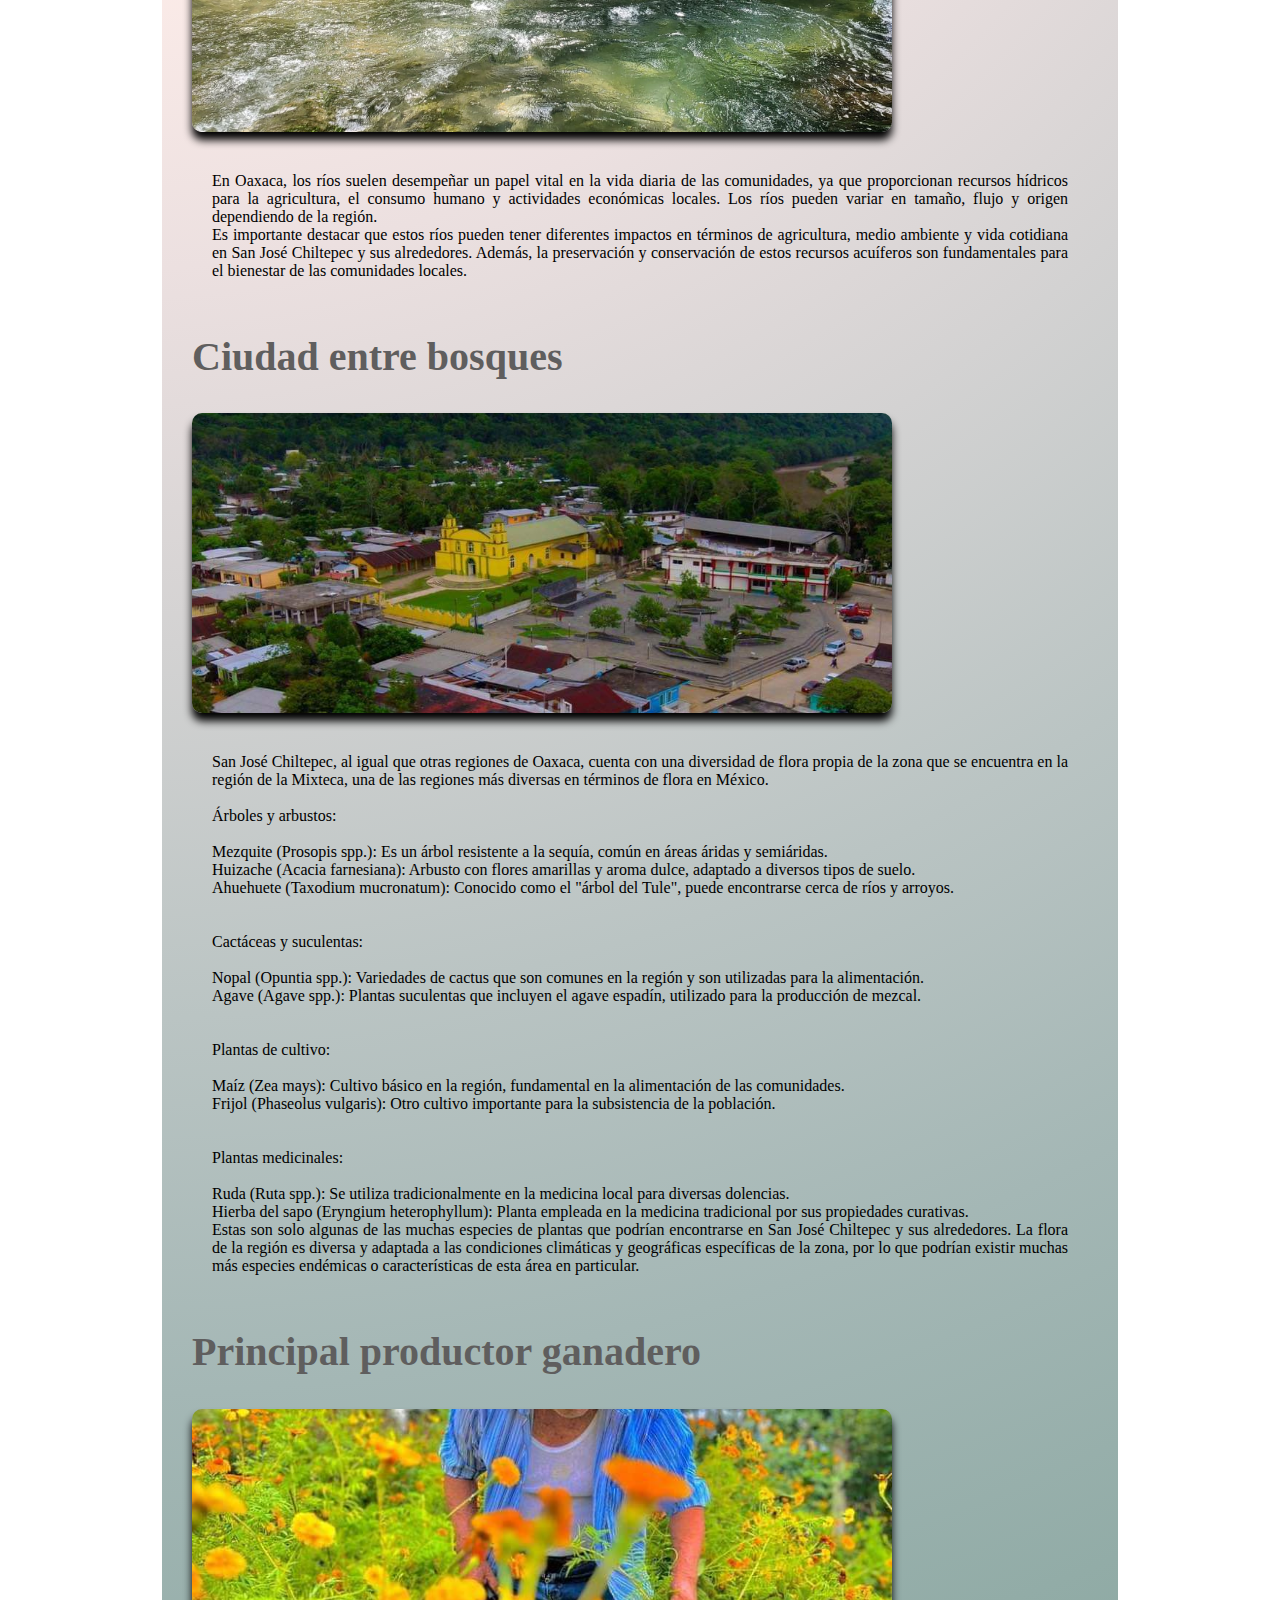
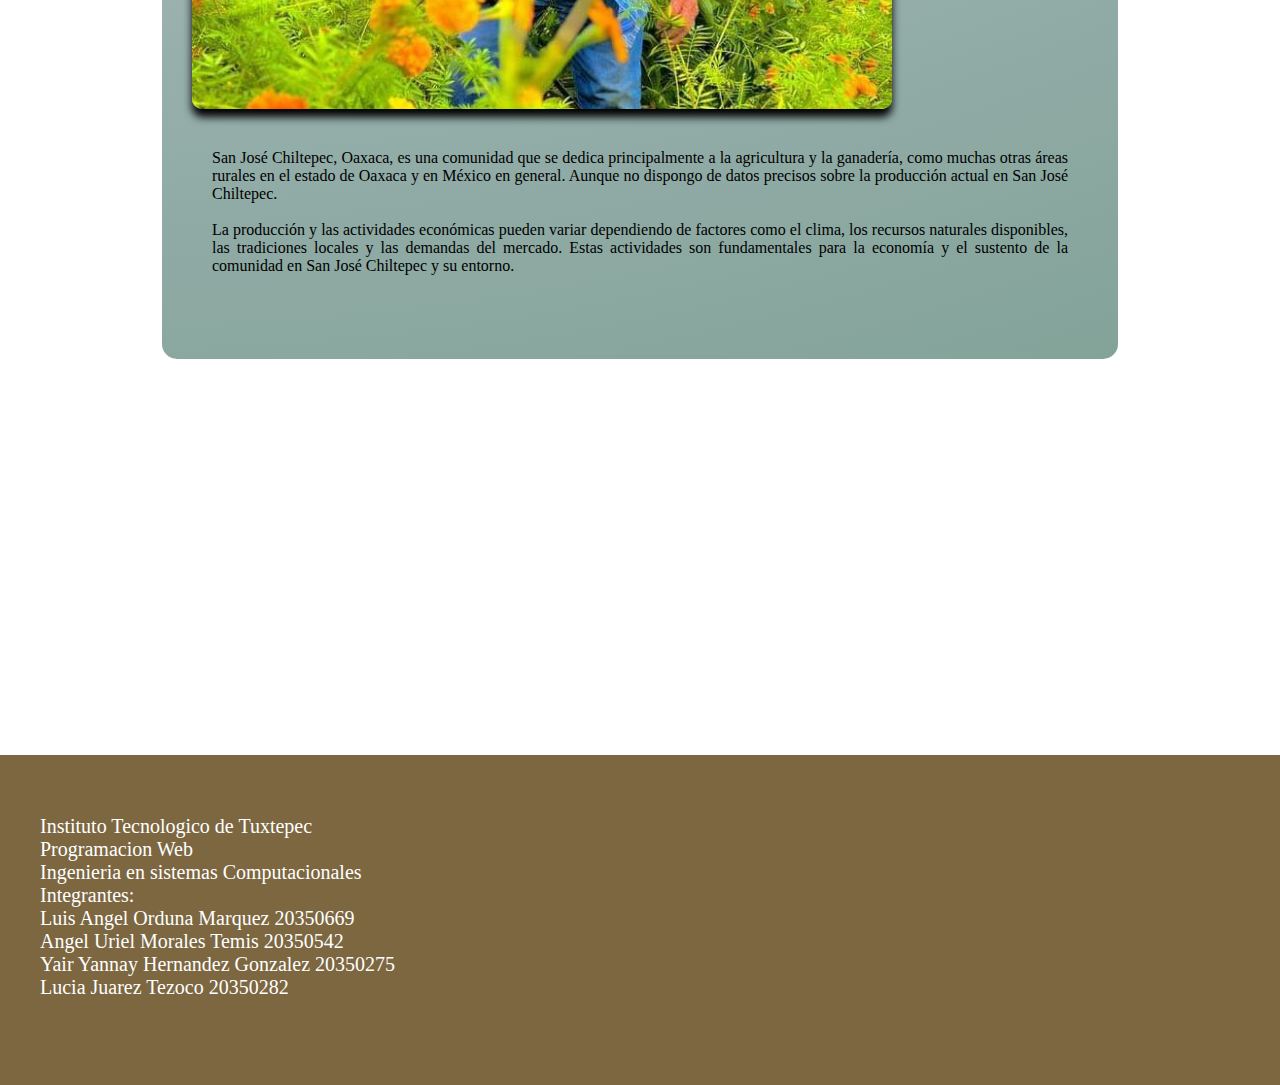
<file: naturaleza.html>
<!DOCTYPE html>
<html lang="en">

    <head>
        <link rel="stylesheet" href="estilos.css">
        <link rel="stylesheet" href="slider.css">
        <link rel="stylesheet" href="naturaleza.css">
        <link rel="stylesheet" href="social.css">
        <link rel="stylesheet" href="fonts.css">
        <meta charset="UTF-8">
        <meta http-equiv="X-UA-Compatible" content="IE=edge">
        <meta name="viewport" content="width=device-width, initial-scale=1.0">
        <link rel="shortcut icon" href="images/logchildoc.png" />
        <title>Naturaleza - Chiltepec</title>
    </head>
    <body>
        <header>
            <div class="main">
                <div class="slides">
                    <ul>
                        <li><img src="images/slider/1.jpg" alt=""></li>
                        <li><img src="images/slider/2.jpeg" alt=""></li>
                        <li><img src="images/slider/3.jpg" alt=""></li>
                        <li><img src="images/slider/4.jpeg" alt=""></li>
                        <li><img src="images/slider/5.jpeg" alt=""></li>
                    </ul>
                </div>
            </div>
        </header>
        <div class="social">
            <ul>
                <li><a href="www.facebook.com" class="icon-facebook"></a></li>
                <li><a href="www.instagram.com" class="icon-instagram"></a></li>
                <li><a href="www.pinterest.com" class="icon-processwire"></a></li>
                <li><a href="www.twitter.com" class="icon-x"></a></li>
                <li><a href="www.youtube.com" class="icon-youtube"></a></li>
            </ul>
        </div>
        <div id="header">
			<ul class="nav">
				<li><a href="index.html">Historia</a></li>
				<li><a href="naturaleza.html">Naturaleza</a></li>
				<li><a href="#">Actividad Socioeconomica</a>
					<ul>
						<li><a href="economia.html">Economia</a></li>
						<li><a href="educacion.html">Educacion</a></li>
						<li><a href="actagri.html">Actividades Agricolas</a></li>
						<li><a href="turismo.html">Turismo</a></li>
					</ul>
				</li>
				<li><a href="lure.html">Lugares Recreativos</a></li>
                <li><a href="ubic.html">Ubicacion</a></li>
                <li><a href="#">Cultura</a>
                    <ul>
                        <li><a href="#">Fiestas</a></li>
                        <li><a href="tradi.html">Tradiciones</a></li>
                    </ul>
                </li>
			</ul>
		</div>

        <article class="arti">
            <div class="cont_articulos">
                <div class="n1">
                    <h2>El Naranjal</h2>
                    <img src="images/noti2.jpeg" alt="">
                    <p>
                        En  municipio Chinanteco de San José Chiltepec en el distrito de Tuxtepec Oaxaca, 
                        se ubica a 12 kilómetros de la cabecera municipal, la pequeña comunidad Chinanteca 
                        de San Isidro Naranjal, una comunidad  que se  rige por  la tradición de los uso y 
                        costumbres, donde los habitantes de la comunidad    toman las decisiones en asambleas 
                        con todos los habitantes de su  pequeño pueblo. <br><br>  

                        Llegando a San José Chiltepec  se toman las camionetas que van a esta comunidad , el 
                        paisaje está lleno de potreros  grandes   valles en medio de la selva Chinanteca ,  
                        con forme se interna uno más  hacia el pueblo se puede observar la tranquilidad de la 
                        vida campirana de esta región, plantaciones de cañas, potreros llenos de toros cebú, 
                        y a lo lejos  cerros sembrados  de maíz  bajo la idea de ocupar la tierra una temporada 
                        y dejarla descansar otra temporada para poder dejarla descansar y la selva  se reconstruya. <br><br>

                        Llegando a la comunidad se puede sentir la hospitalidad de las personas de San Isidro, 
                        gente humilde y trabajadora que no dudara en recomendarte alguno de los mejores sitios 
                        de sus tierras, en estas temporadas de agua pueden observarse algunos arroyos  en el camino 
                        de agua cristalina. <br><br>

                        A la llegada a la comunidad se  cobran 10 pesos por persona para el cuidado de la cascada 
                        y los mismo arroyos  que  a simple vista puede verse su limpieza  y su tranquilidad , lo primero 
                        que sorprende son los arroyos serpenteantes que bajan del cerro selvático verde , ahora en esta 
                        temporada de lluvias pueden observarse la verdadera forma de estas cascadas un sin fin de pequeñas 
                        cascadas que traviesan la comunidad , y más  arriba de esta se encuentran las cascadas mayores  
                        grandes chorros de agua caen de los cerros formando fosas  de agua limpia para el disfrute de los 
                        bañistas , que no dejan de sorprender a  propios extraños por la belleza de la naturaleza . <br><br>
                    </p>
                </div>
                <div class="n1">
                    <h2>Rios de gran Afluencia</h2>
                    <img src="images/rios.jpeg" alt="">
                    <p>
                        En Oaxaca, los ríos suelen desempeñar un papel vital en la vida diaria de las comunidades, 
                        ya que proporcionan recursos hídricos para la agricultura, el consumo humano y actividades
                        económicas locales. Los ríos pueden variar en tamaño, flujo y origen dependiendo de la región. <br>
                        Es importante destacar que estos ríos pueden tener diferentes impactos en términos de 
                        agricultura, medio ambiente y vida cotidiana en San José Chiltepec y sus alrededores. 
                        Además, la preservación y conservación de estos recursos acuíferos son fundamentales para 
                        el bienestar de las comunidades locales. <br>
                    </p>
                </div>
                <div class="n1">
                    <h2>Ciudad entre bosques</h2>
                    <img src="images/ciudad.jpeg" alt="">
                    <p>
                        San José Chiltepec, al igual que otras regiones de Oaxaca, cuenta con una diversidad de 
                        flora propia de la zona que se encuentra en la región de la Mixteca, una de las regiones 
                        más diversas en términos de flora en México.
                        <br><br>
                        Árboles y arbustos:
                        <br><br>
                        Mezquite (Prosopis spp.): Es un árbol resistente a la sequía, común en áreas áridas y semiáridas. <br>
                        Huizache (Acacia farnesiana): Arbusto con flores amarillas y aroma dulce, adaptado a diversos tipos de suelo.<br>
                        Ahuehuete (Taxodium mucronatum): Conocido como el "árbol del Tule", puede encontrarse cerca de ríos y arroyos.<br>
                        <br><br>
                        Cactáceas y suculentas:
                        <br><br>
                        Nopal (Opuntia spp.): Variedades de cactus que son comunes en la región y son utilizadas para la alimentación.<br>
                        Agave (Agave spp.): Plantas suculentas que incluyen el agave espadín, utilizado para la producción de mezcal.<br>
                        <br><br>
                        Plantas de cultivo:
                        <br><br>
                        Maíz (Zea mays): Cultivo básico en la región, fundamental en la alimentación de las comunidades.<br>
                        Frijol (Phaseolus vulgaris): Otro cultivo importante para la subsistencia de la población.<br>
                        <br><br>
                        Plantas medicinales:
                        <br><br>
                        Ruda (Ruta spp.): Se utiliza tradicionalmente en la medicina local para diversas dolencias.<br>
                        Hierba del sapo (Eryngium heterophyllum): Planta empleada en la medicina tradicional por sus propiedades curativas.<br>
                        Estas son solo algunas de las muchas especies de plantas que podrían encontrarse en San José Chiltepec y sus alrededores. 
                        La flora de la región es diversa y adaptada a las condiciones climáticas y geográficas específicas de la zona, por lo que
                        podrían existir muchas más especies endémicas o características de esta área en particular.<br>

                    </p>
                </div>
                <div class="n1">
                    <h2>Principal productor ganadero</h2>
                    <img src="images/prod.jpeg" alt="">
                    <p>
                        San José Chiltepec, Oaxaca, es una comunidad que se dedica principalmente a la 
                        agricultura y la ganadería, como muchas otras áreas rurales en el estado de Oaxaca 
                        y en México en general. Aunque no dispongo de datos precisos sobre la producción 
                        actual en San José Chiltepec.
                        <br><br>
                        La producción y las actividades económicas pueden variar dependiendo de factores 
                        como el clima, los recursos naturales disponibles, las tradiciones locales y las 
                        demandas del mercado. Estas actividades son fundamentales para la economía y el 
                        sustento de la comunidad en San José Chiltepec y su entorno. <br><br>
                    </p>
                </div>
            </div>
    </article>

    <footer>
        <div class="inf">
            <p>Instituto Tecnologico de Tuxtepec <br>
                Programacion Web <br>
                Ingenieria en sistemas Computacionales <br>
                Integrantes: <br>
                Luis Angel Orduna Marquez 20350669<br>
                Angel Uriel Morales Temis 20350542 <br>
                Yair Yannay Hernandez Gonzalez 20350275 <br>
                Lucia Juarez Tezoco 20350282
            </p>
        </div>
    </footer>

    </body>
</html>
</file>
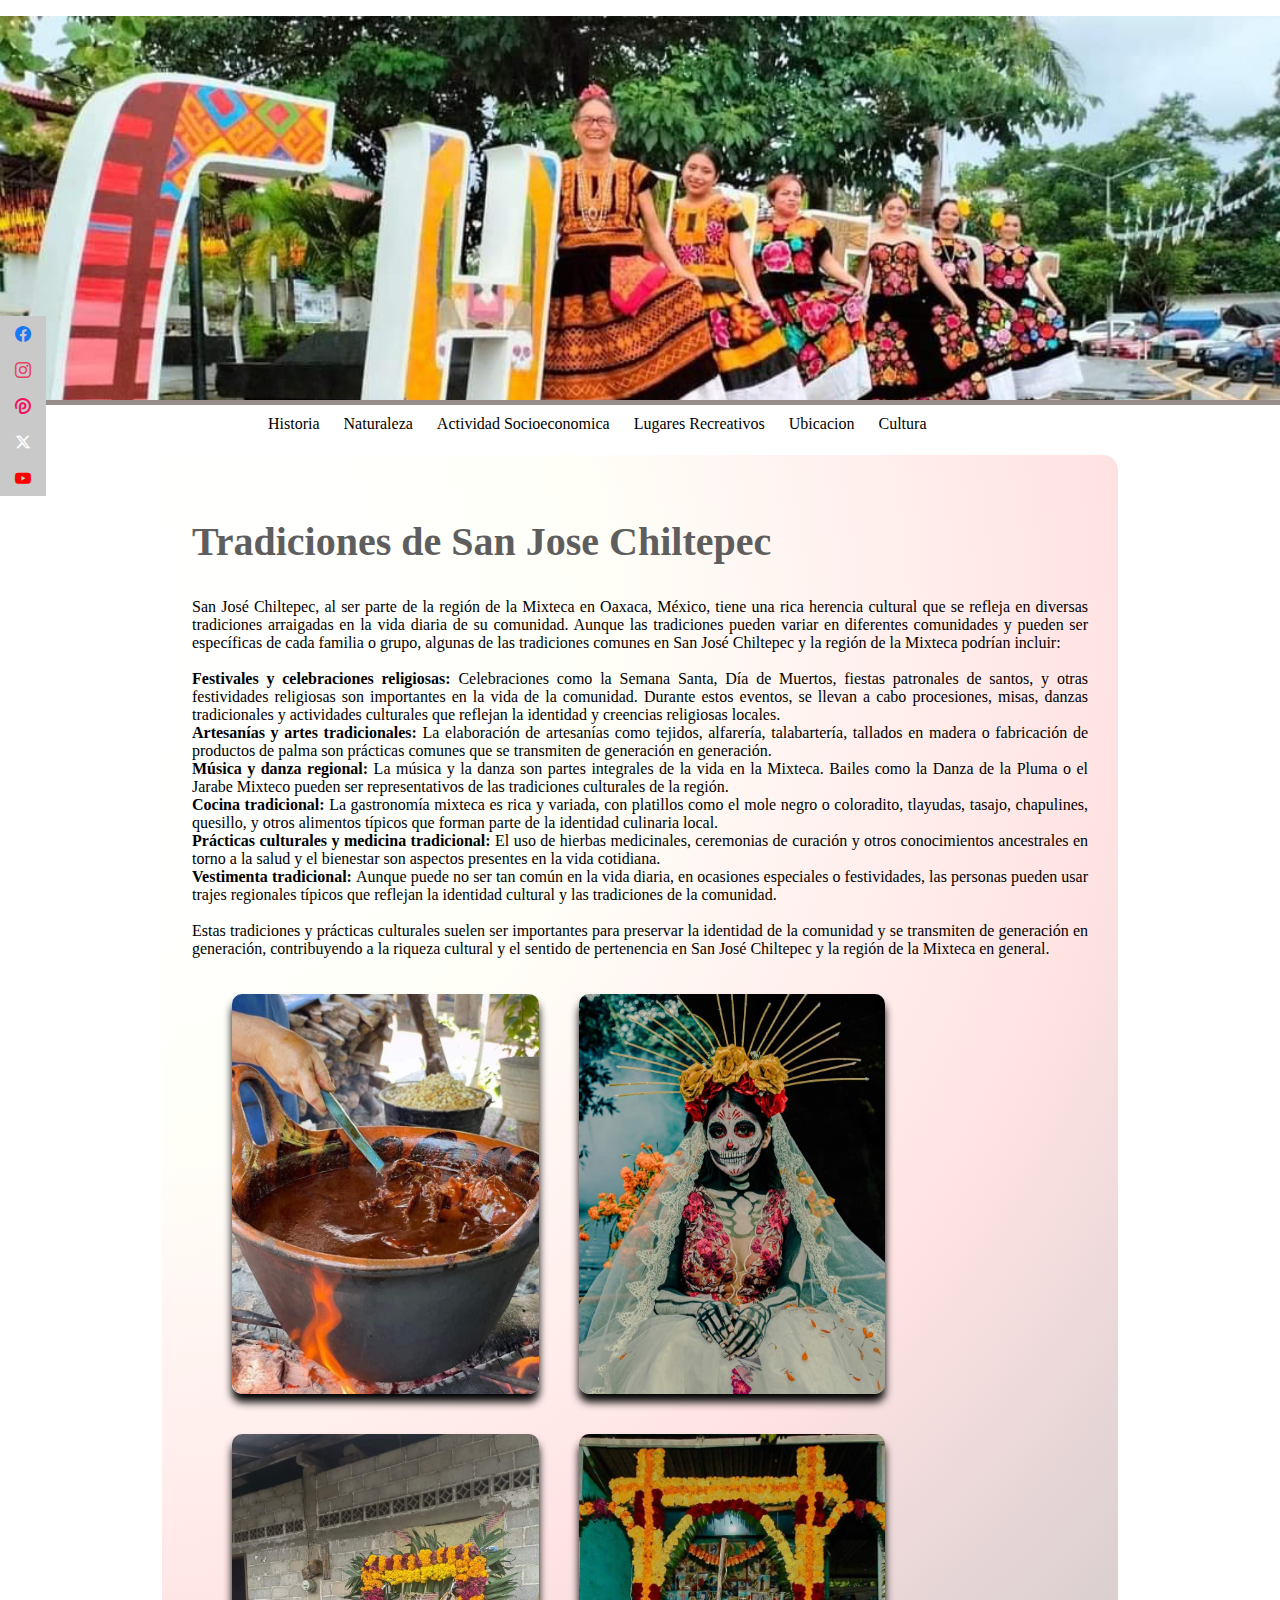
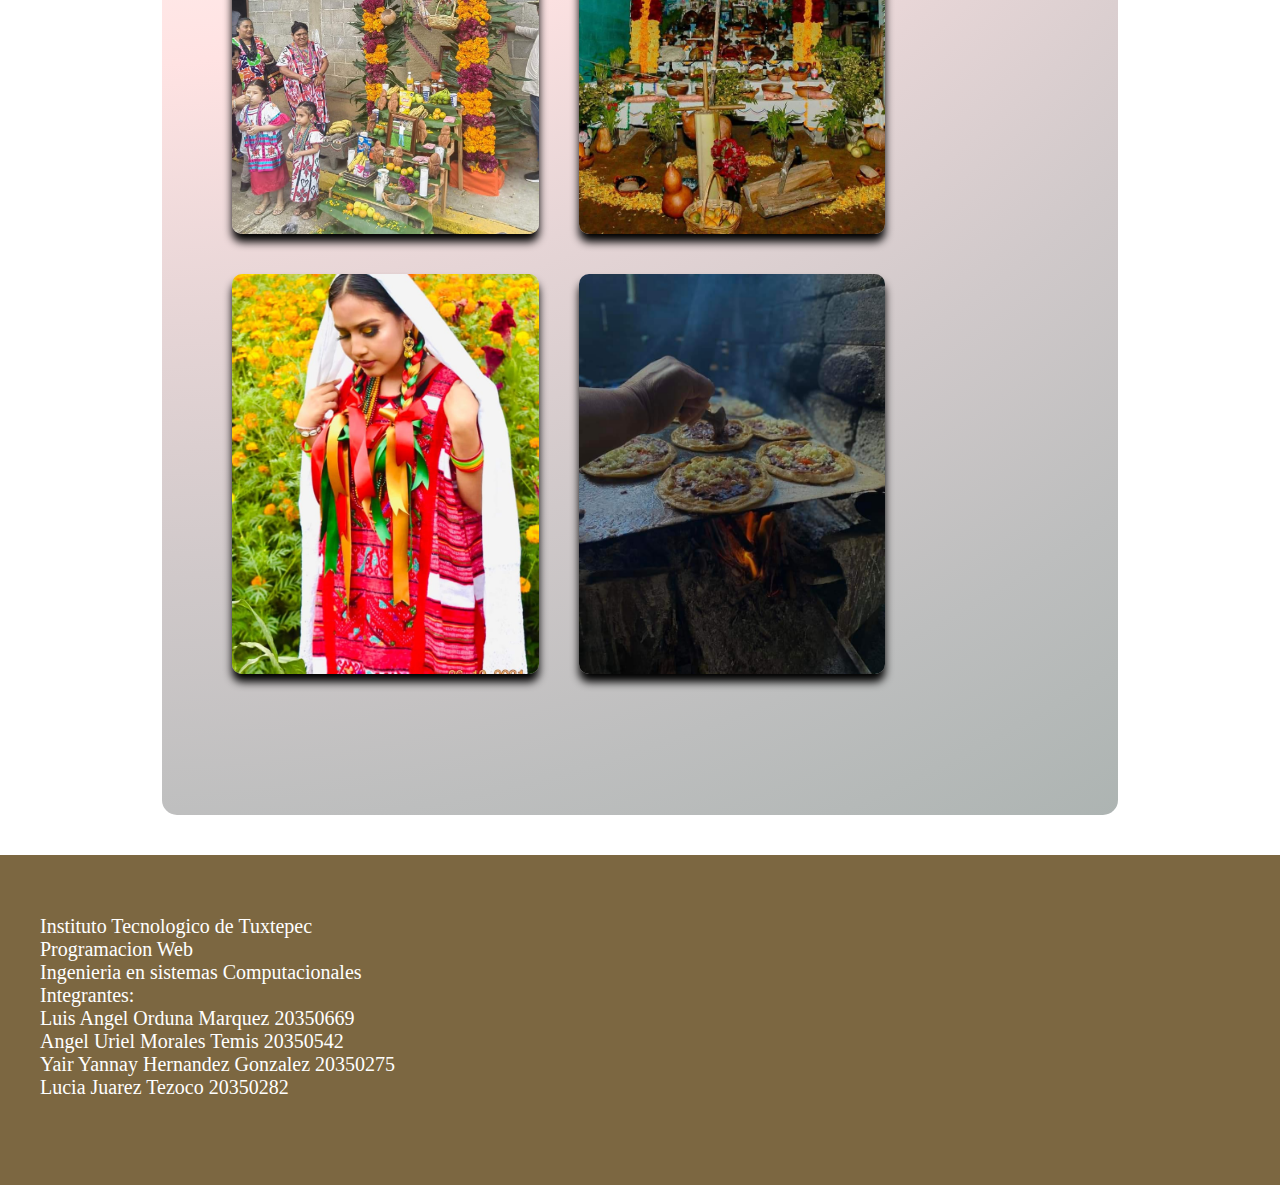
<file: tradi.html>
<!DOCTYPE html>
<html lang="en">

    <head>
        <link rel="stylesheet" href="estilos.css">
        <link rel="stylesheet" href="slider.css">
        <link rel="stylesheet" href="fonts.css">
        <link rel="stylesheet" href="social.css">
        <link rel="stylesheet" href="turi.css">
        <meta charset="UTF-8">
        <meta http-equiv="X-UA-Compatible" content="IE=edge">
        <meta name="viewport" content="width=device-width, initial-scale=1.0">
        <link rel="shortcut icon" href="images/logchildoc.png" />
        <title>Tradiciones - Chiltepec</title>
    </head>
    <body>
        <div class="social">
            <ul>
                <li><a href="www.facebook.com" class="icon-facebook"></a></li>
                <li><a href="www.instagram.com" class="icon-instagram"></a></li>
                <li><a href="www.pinterest.com" class="icon-processwire"></a></li>
                <li><a href="www.twitter.com" class="icon-x"></a></li>
                <li><a href="www.youtube.com" class="icon-youtube"></a></li>
            </ul>
        </div>

        <header>
            <div class="main">
                <div class="slides">
                    <ul>
                        <li><img src="images/slider/1.jpg" alt=""></li>
                        <li><img src="images/slider/2.jpeg" alt=""></li>
                        <li><img src="images/slider/3.jpg" alt=""></li>
                        <li><img src="images/slider/4.jpeg" alt=""></li>
                        <li><img src="images/slider/5.jpeg" alt=""></li>
                    </ul>
                </div>
            </div>
        </header>

        <div id="header">
			<ul class="nav">
				<li><a href="index.html">Historia</a></li>
				<li><a href="naturaleza.html">Naturaleza</a></li>
				<li><a href="#">Actividad Socioeconomica</a>
					<ul>
						<li><a href="economia.html">Economia</a></li>
						<li><a href="educacion.html">Educacion</a></li>
						<li><a href="actagri.html">Actividades Agricolas</a></li>
						<li><a href="turismo.html">Turismo</a></li>
					</ul>
				</li>
				<li><a href="lure.html">Lugares Recreativos</a></li>
                <li><a href="ubic.html">Ubicacion</a></li>
                <li><a href="#">Cultura</a>
                    <ul>
                        <li><a href="#">Fiestas</a></li>
                        <li><a href="trad.html">Tradiciones</a></li>
                    </ul>
                </li>  
			</ul>
		</div>

        <article class="artitu">
            <div class="cont_turi">
                <div>
                    <h2>Tradiciones de San Jose Chiltepec</h2>
                    <p>
                        San José Chiltepec, al ser parte de la región de la Mixteca en Oaxaca, México, tiene una rica herencia cultural que se refleja en diversas tradiciones arraigadas en la vida diaria de su comunidad. Aunque las tradiciones pueden variar en diferentes comunidades y pueden ser específicas de cada familia o grupo, algunas de las tradiciones comunes en San José Chiltepec y la región de la Mixteca podrían incluir:
<br><br>
<b> Festivales y celebraciones religiosas:</b> Celebraciones como la Semana Santa, Día de Muertos, fiestas patronales de santos, y otras festividades religiosas son importantes en la vida de la comunidad. Durante estos eventos, se llevan a cabo procesiones, misas, danzas tradicionales y actividades culturales que reflejan la identidad y creencias religiosas locales.
<br>
<b> Artesanías y artes tradicionales: </b>La elaboración de artesanías como tejidos, alfarería, talabartería, tallados en madera o fabricación de productos de palma son prácticas comunes que se transmiten de generación en generación.
<br>
<b> Música y danza regional:</b> La música y la danza son partes integrales de la vida en la Mixteca. Bailes como la Danza de la Pluma o el Jarabe Mixteco pueden ser representativos de las tradiciones culturales de la región.
<br>
<b> Cocina tradicional:</b> La gastronomía mixteca es rica y variada, con platillos como el mole negro o coloradito, tlayudas, tasajo, chapulines, quesillo, y otros alimentos típicos que forman parte de la identidad culinaria local.
<br>
<b> Prácticas culturales y medicina tradicional:</b> El uso de hierbas medicinales, ceremonias de curación y otros conocimientos ancestrales en torno a la salud y el bienestar son aspectos presentes en la vida cotidiana.
<br>
<b> Vestimenta tradicional: </b>Aunque puede no ser tan común en la vida diaria, en ocasiones especiales o festividades, las personas pueden usar trajes regionales típicos que reflejan la identidad cultural y las tradiciones de la comunidad.
<br><br>
Estas tradiciones y prácticas culturales suelen ser importantes para preservar la identidad de la comunidad y se transmiten de generación en generación, contribuyendo a la riqueza cultural y el sentido de pertenencia en San José Chiltepec y la región de la Mixteca en general.
                        </p>
                </div>
                <div class="n1"><img src="images/tra1.jpeg" alt=""><a href=""></a></img></div>
                <div class="n1"><img src="images/tra2.jpeg" alt=""><a href=""></a></img></div>
                <div class="n1"><img src="images/tra3.jpeg" alt=""><a href=""></a></img></div>
                <div class="n1"><img src="images/tra4.jpg" alt=""><a href=""></a></img></div>
                <div class="n1"><img src="images/tra5.jpeg" alt=""><a href=""></a></img></div>
                <div class="n1"><img src="images/tra6.jpeg" alt=""><a href=""></a></img></div>
            </div>
        </article>

    <footer>
        <div class="inf">
            <p>Instituto Tecnologico de Tuxtepec <br>
                Programacion Web <br>
                Ingenieria en sistemas Computacionales <br>
                Integrantes: <br>
                Luis Angel Orduna Marquez 20350669<br>
                Angel Uriel Morales Temis 20350542 <br>
                Yair Yannay Hernandez Gonzalez 20350275 <br>
                Lucia Juarez Tezoco 20350282
            </p>
        </div>
    </footer>

    </body>
</html>
</file>
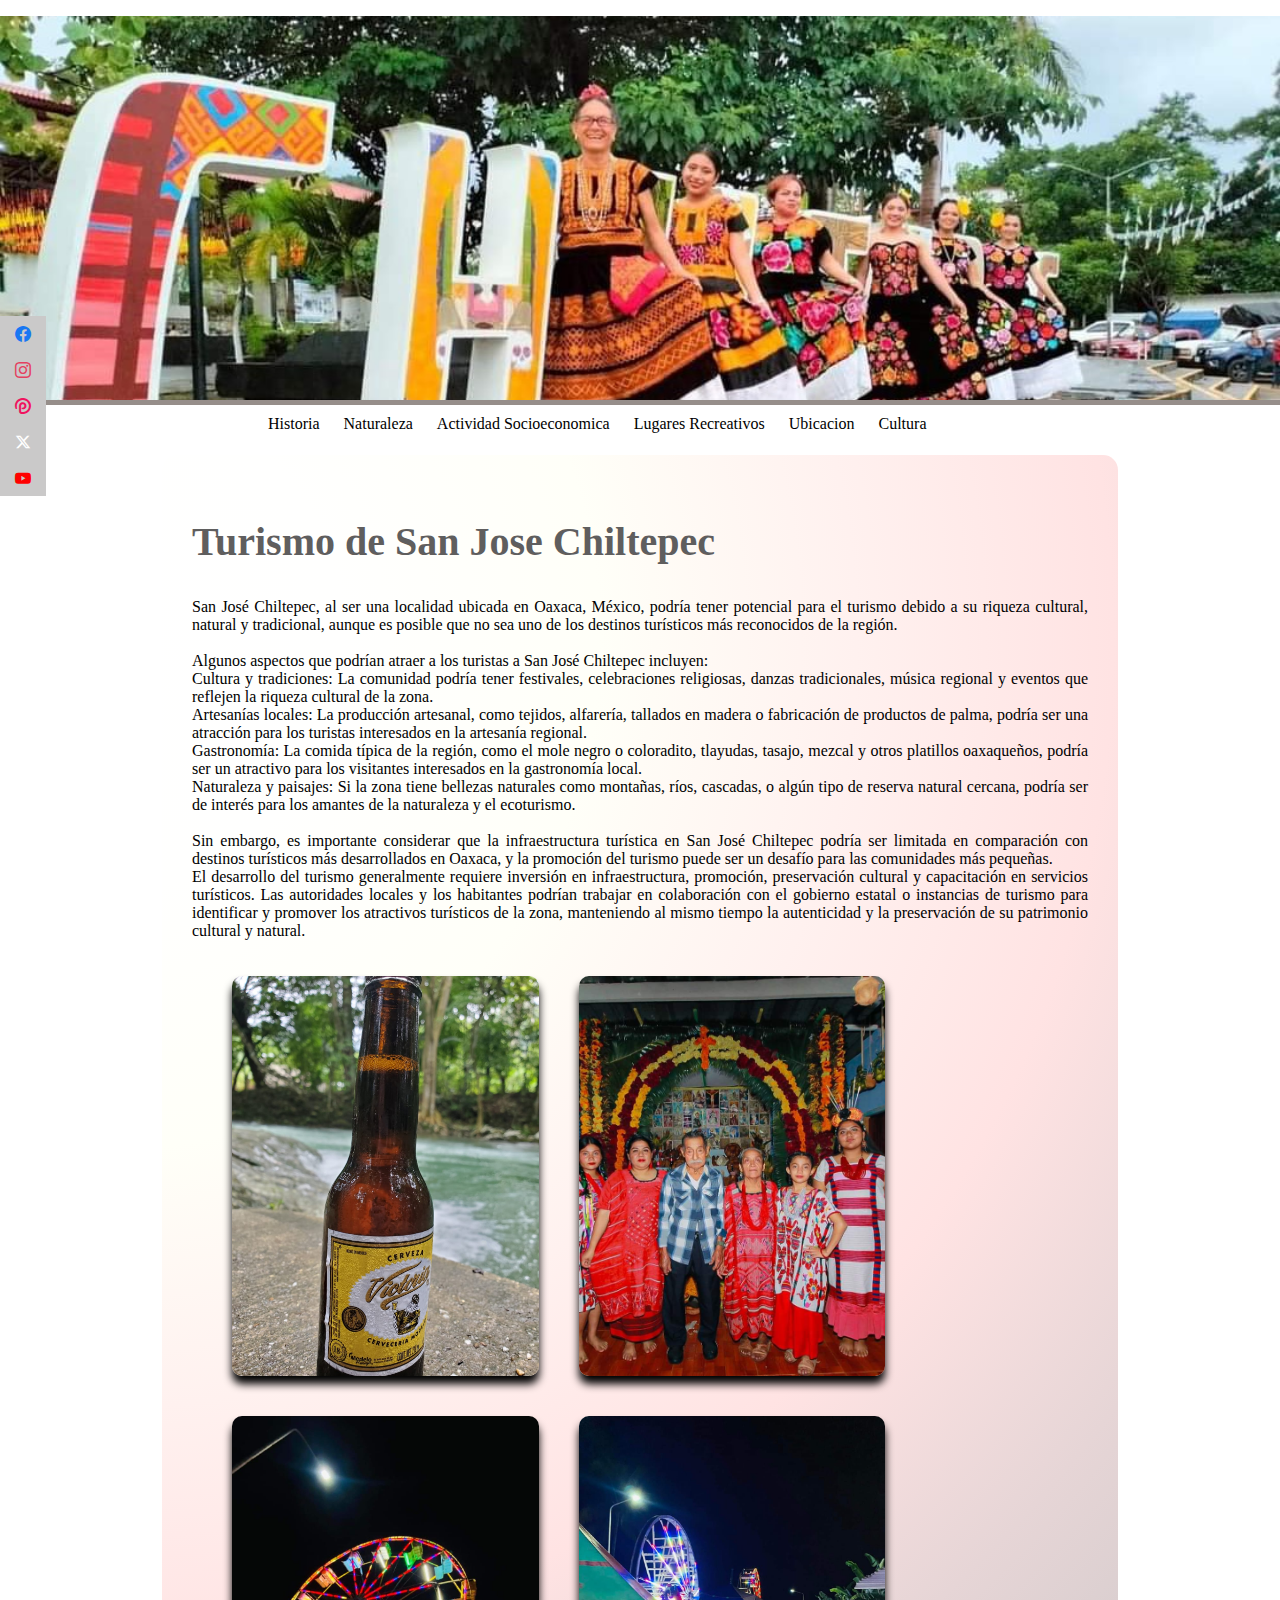
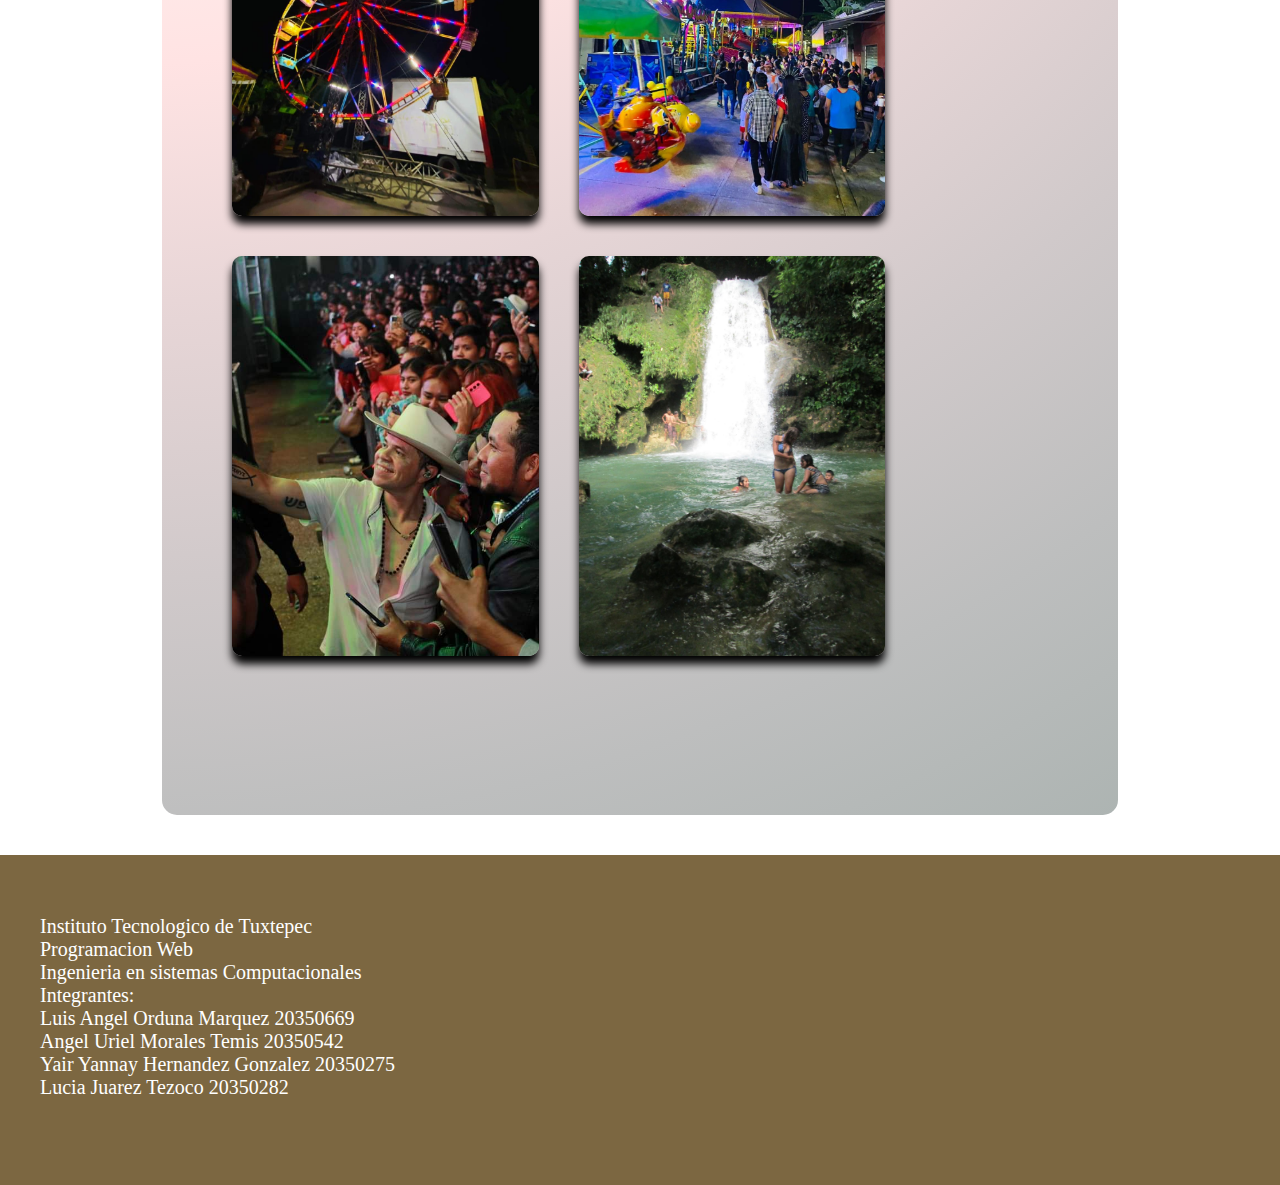
<file: turismo.html>
<!DOCTYPE html>
<html lang="en">

    <head>
        <link rel="stylesheet" href="estilos.css">
        <link rel="stylesheet" href="slider.css">
        <link rel="stylesheet" href="fonts.css">
        <link rel="stylesheet" href="social.css">
        <link rel="stylesheet" href="turi.css">
        <meta charset="UTF-8">
        <meta http-equiv="X-UA-Compatible" content="IE=edge">
        <meta name="viewport" content="width=device-width, initial-scale=1.0">
        <link rel="shortcut icon" href="images/logchildoc.png" />
        <title>Turismo - Chiltepec</title>
    </head>
    <body>
        <div class="social">
            <ul>
                <li><a href="www.facebook.com" class="icon-facebook"></a></li>
                <li><a href="www.instagram.com" class="icon-instagram"></a></li>
                <li><a href="www.pinterest.com" class="icon-processwire"></a></li>
                <li><a href="www.twitter.com" class="icon-x"></a></li>
                <li><a href="www.youtube.com" class="icon-youtube"></a></li>
            </ul>
        </div>

        <header>
            <div class="main">
                <div class="slides">
                    <ul>
                        <li><img src="images/slider/1.jpg" alt=""></li>
                        <li><img src="images/slider/2.jpeg" alt=""></li>
                        <li><img src="images/slider/3.jpg" alt=""></li>
                        <li><img src="images/slider/4.jpeg" alt=""></li>
                        <li><img src="images/slider/5.jpeg" alt=""></li>
                    </ul>
                </div>
            </div>
        </header>

        <div id="header">
			<ul class="nav">
				<li><a href="index.html">Historia</a></li>
				<li><a href="naturaleza.html">Naturaleza</a></li>
				<li><a href="#">Actividad Socioeconomica</a>
					<ul>
						<li><a href="economia.html">Economia</a></li>
						<li><a href="educacion.html">Educacion</a></li>
						<li><a href="actagri.html">Actividades Agricolas</a></li>
						<li><a href="turismo.html">Turismo</a></li>
					</ul>
				</li>
				<li><a href="lure.html">Lugares Recreativos</a></li>
                <li><a href="ubic.html">Ubicacion</a></li>
                <li><a href="#">Cultura</a>
                    <ul>
                        <li><a href="#">Fiestas</a></li>
                        <li><a href="trad.html">Tradiciones</a></li>
                    </ul>
                </li>  
			</ul>
		</div>

        <article class="artitu">
            <div class="cont_turi">
                <div>
                    <h2>Turismo de San Jose Chiltepec</h2>
                    <p>
                        San José Chiltepec, al ser una localidad ubicada en Oaxaca, México, podría tener potencial para el turismo debido a su riqueza cultural, natural y tradicional, aunque es posible que no sea uno de los destinos turísticos más reconocidos de la región.
                        <br><br>
                        Algunos aspectos que podrían atraer a los turistas a San José Chiltepec incluyen:
                        <br>
                        Cultura y tradiciones: La comunidad podría tener festivales, celebraciones religiosas, danzas tradicionales, música regional y eventos que reflejen la riqueza cultural de la zona.
                        <br>
                        Artesanías locales: La producción artesanal, como tejidos, alfarería, tallados en madera o fabricación de productos de palma, podría ser una atracción para los turistas interesados en la artesanía regional.
                        <br>
                        Gastronomía: La comida típica de la región, como el mole negro o coloradito, tlayudas, tasajo, mezcal y otros platillos oaxaqueños, podría ser un atractivo para los visitantes interesados en la gastronomía local.
                        <br>
                        Naturaleza y paisajes: Si la zona tiene bellezas naturales como montañas, ríos, cascadas, o algún tipo de reserva natural cercana, podría ser de interés para los amantes de la naturaleza y el ecoturismo.
                        <br><br>
                        Sin embargo, es importante considerar que la infraestructura turística en San José Chiltepec podría ser limitada en comparación con destinos turísticos más desarrollados en Oaxaca, y la promoción del turismo puede ser un desafío para las comunidades más pequeñas.
                        <br>
                        El desarrollo del turismo generalmente requiere inversión en infraestructura, promoción, preservación cultural y capacitación en servicios turísticos. Las autoridades locales y los habitantes podrían trabajar en colaboración con el gobierno estatal o instancias de turismo para identificar y promover los atractivos turísticos de la zona, manteniendo al mismo tiempo la autenticidad y la preservación de su patrimonio cultural y natural.

                        </p>
                </div>
                <div class="n1"><img src="images/t1.jpeg" alt=""><a href=""></a></img></div>
                <div class="n1"><img src="images/t2.jpeg" alt=""><a href=""></a></img></div>
                <div class="n1"><img src="images/t4.jpeg" alt=""><a href=""></a></img></div>
                <div class="n1"><img src="images/t5.jpeg" alt=""><a href=""></a></img></div>
                <div class="n1"><img src="images/t6.jpeg" alt=""><a href=""></a></img></div>
                <div class="n1"><img src="images/noti3.jpg" alt=""><a href=""></a></img></div>
            </div>
        </article>

    <footer>
        <div class="inf">
            <p>Instituto Tecnologico de Tuxtepec <br>
                Programacion Web <br>
                Ingenieria en sistemas Computacionales <br>
                Integrantes: <br>
                Luis Angel Orduna Marquez 20350669<br>
                Angel Uriel Morales Temis 20350542 <br>
                Yair Yannay Hernandez Gonzalez 20350275 <br>
                Lucia Juarez Tezoco 20350282
            </p>
        </div>
    </footer>

    </body>
</html>
</file>
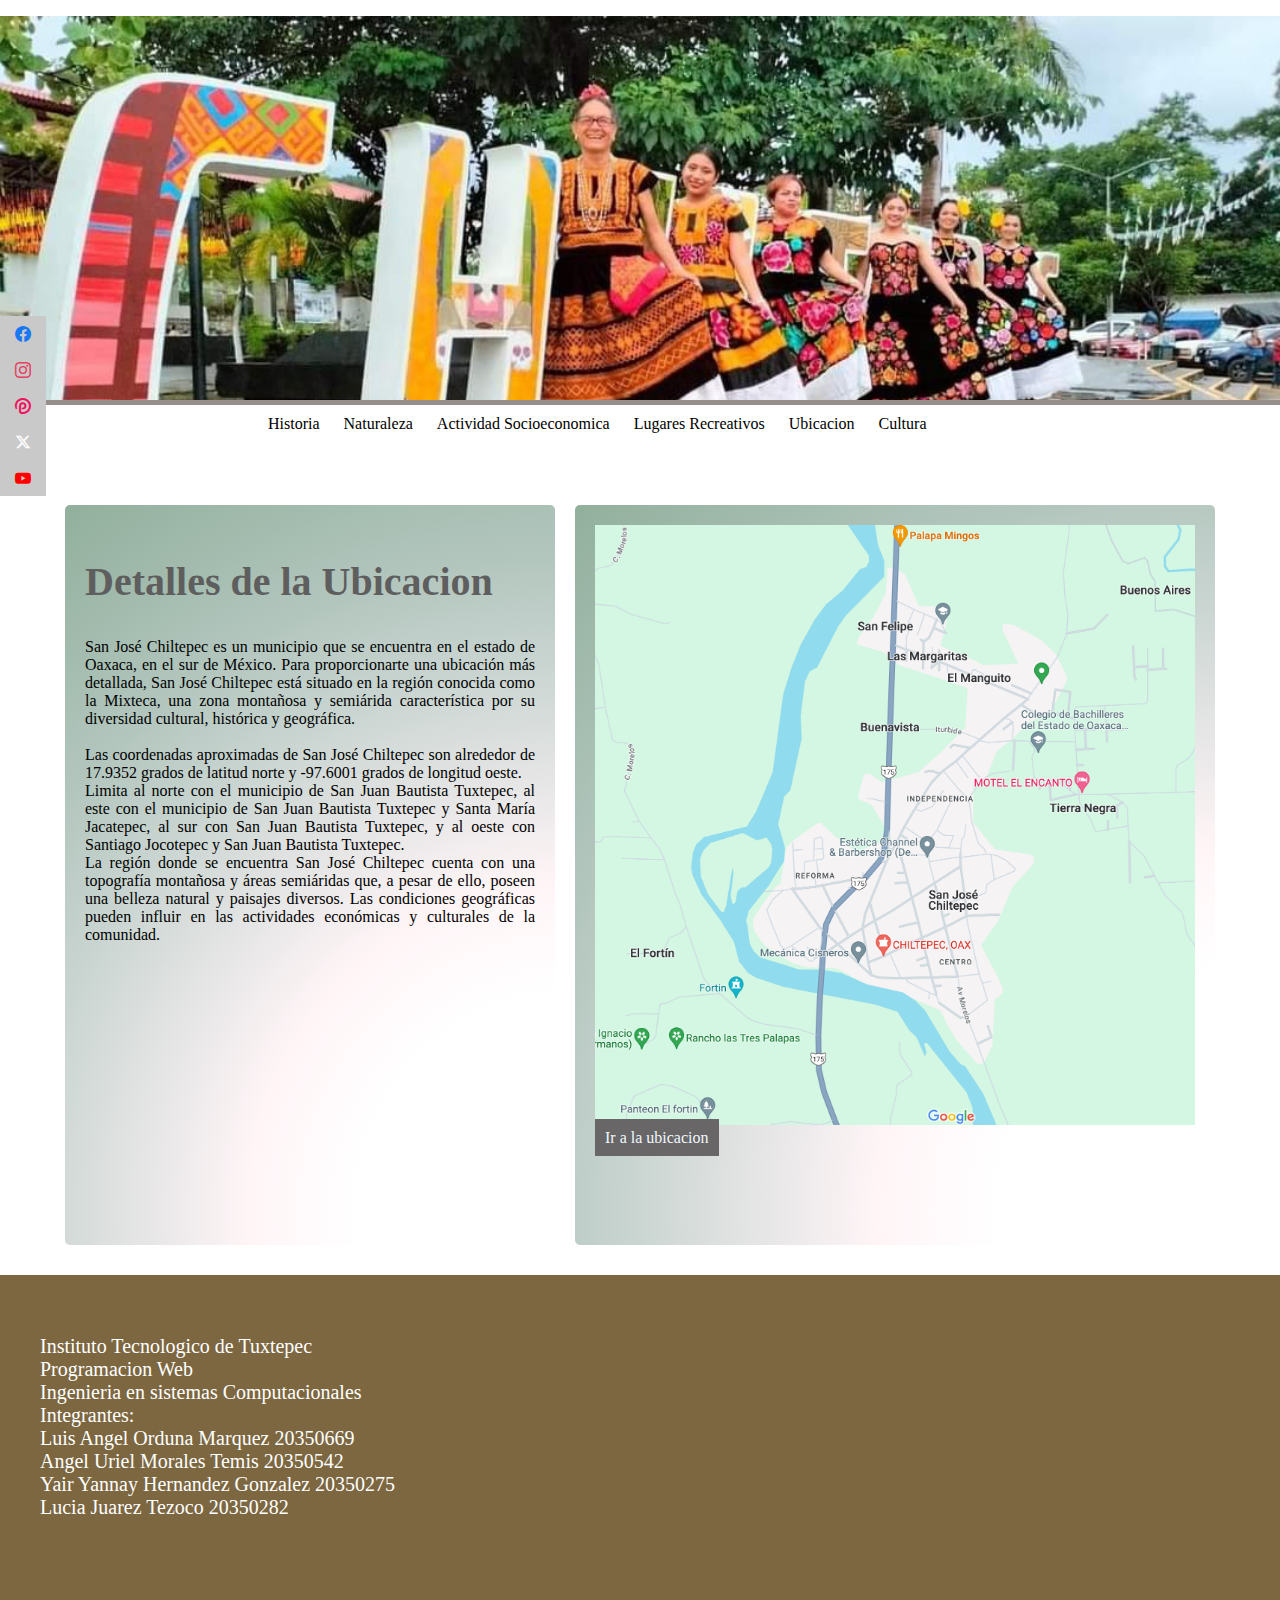
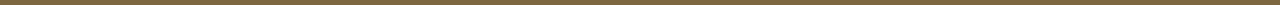
<file: ubic.html>
<!DOCTYPE html>
<html lang="en">

    <head>
        <link rel="stylesheet" href="estilos.css">
        <link rel="stylesheet" href="slider.css">
        <link rel="stylesheet" href="naturaleza.css">
        <link rel="stylesheet" href="social.css">
        <link rel="stylesheet" href="fonts.css">
        <link rel="stylesheet" href="ubi.css">
        <meta charset="UTF-8">
        <meta http-equiv="X-UA-Compatible" content="IE=edge">
        <meta name="viewport" content="width=device-width, initial-scale=1.0">
        <link rel="shortcut icon" href="images/logchildoc.png" />
        <title>Ubicacion - Chiltepec</title>
    </head>
    <body>
        <header>
            <div class="main">
                <div class="slides">
                    <ul>
                        <li><img src="images/slider/1.jpg" alt=""></li>
                        <li><img src="images/slider/2.jpeg" alt=""></li>
                        <li><img src="images/slider/3.jpg" alt=""></li>
                        <li><img src="images/slider/4.jpeg" alt=""></li>
                        <li><img src="images/slider/5.jpeg" alt=""></li>
                    </ul>
                </div>
            </div>
        </header>
        <div class="social">
            <ul>
                <li><a href="www.facebook.com" class="icon-facebook"></a></li>
                <li><a href="www.instagram.com" class="icon-instagram"></a></li>
                <li><a href="www.pinterest.com" class="icon-processwire"></a></li>
                <li><a href="www.twitter.com" class="icon-x"></a></li>
                <li><a href="www.youtube.com" class="icon-youtube"></a></li>
            </ul>
        </div>
        <div id="header">
			<ul class="nav">
				<li><a href="index.html">Historia</a></li>
				<li><a href="naturaleza.html">Naturaleza</a></li>
				<li><a href="#">Actividad Socioeconomica</a>
					<ul>
						<li><a href="economia.html">Economia</a></li>
						<li><a href="educacion.html">Educacion</a></li>
						<li><a href="actagri.html">Actividades Agricolas</a></li>
						<li><a href="turismo.html">Turismo</a></li>
					</ul>
				</li>
				<li><a href="lure.html">Lugares Recreativos</a></li>
                <li><a href="ubic.html">Ubicacion</a></li>
                <li><a href="#">Cultura</a>
                    <ul>
                        <li><a href="#">Fiestas</a></li>
                        <li><a href="tradi.html">Tradiciones</a></li>
                    </ul>
                </li>

			</ul>
		</div>

        <article class="cont_ub">
            <div class="ubitxt">
                <h2>Detalles de la Ubicacion</h2>
                <p>
                    San José Chiltepec es un municipio que se encuentra en el estado de Oaxaca, en el sur de México. Para proporcionarte una ubicación más detallada, San José Chiltepec está situado en la región conocida como la Mixteca, una zona montañosa y semiárida característica por su diversidad cultural, histórica y geográfica.
                    <br><br>
                    Las coordenadas aproximadas de San José Chiltepec son alrededor de 17.9352 grados de latitud norte y -97.6001 grados de longitud oeste.
                    <br>
                    Limita al norte con el municipio de San Juan Bautista Tuxtepec, al este con el municipio de San Juan Bautista Tuxtepec y Santa María Jacatepec, al sur con San Juan Bautista Tuxtepec, y al oeste con Santiago Jocotepec y San Juan Bautista Tuxtepec.
                    <br>
                    La región donde se encuentra San José Chiltepec cuenta con una topografía montañosa y áreas semiáridas que, a pesar de ello, poseen una belleza natural y paisajes diversos. Las condiciones geográficas pueden influir en las actividades económicas y culturales de la comunidad. <br>
                </p>
            </div>
            <div class="ubiimg">
                <img src="images/ubicacion.png" alt="">
                <a href="https://www.google.com/maps/place/68456+Chiltepec,+Oax./@17.9508012,-96.1674593,15.45z/data=!4m6!3m5!1s0x85c1601a71895b63:0xeca5b024136a0566!8m2!3d17.9552317!4d-96.1561301!16s%2Fm%2F065y4t5?entry=ttu">Ir a la ubicacion</a>
            </div>
        </article>

    <footer>
        <div class="inf">
            <p>Instituto Tecnologico de Tuxtepec <br>
                Programacion Web <br>
                Ingenieria en sistemas Computacionales <br>
                Integrantes: <br>
                Luis Angel Orduna Marquez 20350669<br>
                Angel Uriel Morales Temis 20350542 <br>
                Yair Yannay Hernandez Gonzalez 20350275 <br>
                Lucia Juarez Tezoco 20350282
            </p>
        </div>
    </footer>

    </body>
</html>
</file>
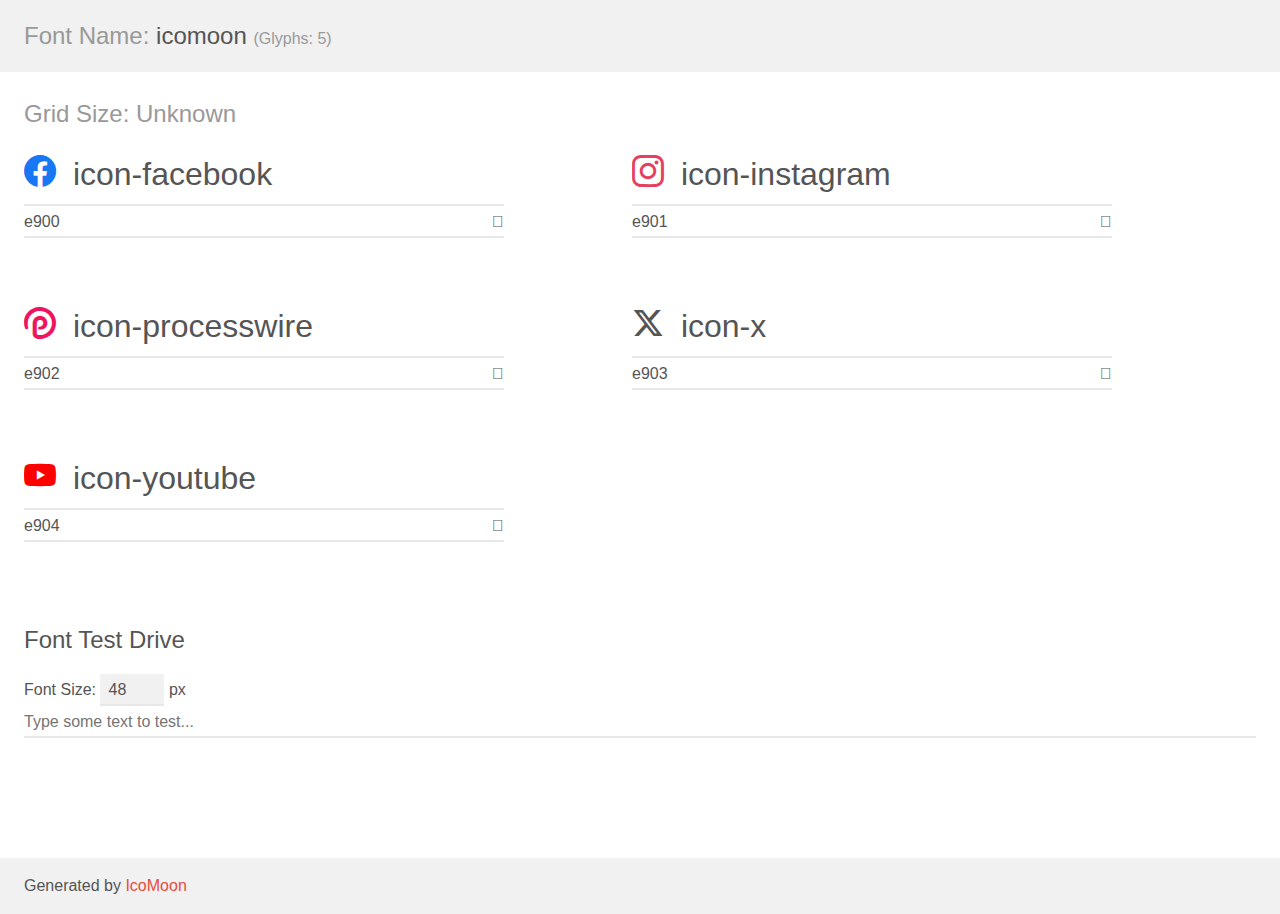
<file: icomoon 2/demo.html>
<!doctype html>
<html>
<head>
    <meta charset="utf-8">
    <title>IcoMoon Demo</title>
    <meta name="description" content="An Icon Font Generated By IcoMoon.io">
    <meta name="viewport" content="width=device-width, initial-scale=1">
    <link rel="stylesheet" href="demo-files/demo.css">
    <link rel="stylesheet" href="style.css"></head>
<body>
    <div class="bgc1 clearfix">
        <h1 class="mhmm mvm"><span class="fgc1">Font Name:</span> icomoon <small class="fgc1">(Glyphs:&nbsp;5)</small></h1>
    </div>
    <div class="clearfix mhl ptl">
        <h1 class="mvm mtn fgc1">Grid Size: Unknown</h1>
        <div class="glyph fs1">
            <div class="clearfix bshadow0 pbs">
                <span class="icon-facebook"></span>
                <span class="mls"> icon-facebook</span>
            </div>
            <fieldset class="fs0 size1of1 clearfix hidden-false">
                <input type="text" readonly value="e900" class="unit size1of2" />
                <input type="text" maxlength="1" readonly value="&#xe900;" class="unitRight size1of2 talign-right" />
            </fieldset>
            <div class="fs0 bshadow0 clearfix hidden-true">
                <span class="unit pvs fgc1">liga: </span>
                <input type="text" readonly value="" class="liga unitRight" />
            </div>
        </div>
        <div class="glyph fs1">
            <div class="clearfix bshadow0 pbs">
                <span class="icon-instagram"></span>
                <span class="mls"> icon-instagram</span>
            </div>
            <fieldset class="fs0 size1of1 clearfix hidden-false">
                <input type="text" readonly value="e901" class="unit size1of2" />
                <input type="text" maxlength="1" readonly value="&#xe901;" class="unitRight size1of2 talign-right" />
            </fieldset>
            <div class="fs0 bshadow0 clearfix hidden-true">
                <span class="unit pvs fgc1">liga: </span>
                <input type="text" readonly value="" class="liga unitRight" />
            </div>
        </div>
        <div class="glyph fs1">
            <div class="clearfix bshadow0 pbs">
                <span class="icon-processwire"></span>
                <span class="mls"> icon-processwire</span>
            </div>
            <fieldset class="fs0 size1of1 clearfix hidden-false">
                <input type="text" readonly value="e902" class="unit size1of2" />
                <input type="text" maxlength="1" readonly value="&#xe902;" class="unitRight size1of2 talign-right" />
            </fieldset>
            <div class="fs0 bshadow0 clearfix hidden-true">
                <span class="unit pvs fgc1">liga: </span>
                <input type="text" readonly value="" class="liga unitRight" />
            </div>
        </div>
        <div class="glyph fs1">
            <div class="clearfix bshadow0 pbs">
                <span class="icon-x"></span>
                <span class="mls"> icon-x</span>
            </div>
            <fieldset class="fs0 size1of1 clearfix hidden-false">
                <input type="text" readonly value="e903" class="unit size1of2" />
                <input type="text" maxlength="1" readonly value="&#xe903;" class="unitRight size1of2 talign-right" />
            </fieldset>
            <div class="fs0 bshadow0 clearfix hidden-true">
                <span class="unit pvs fgc1">liga: </span>
                <input type="text" readonly value="" class="liga unitRight" />
            </div>
        </div>
        <div class="glyph fs1">
            <div class="clearfix bshadow0 pbs">
                <span class="icon-youtube"></span>
                <span class="mls"> icon-youtube</span>
            </div>
            <fieldset class="fs0 size1of1 clearfix hidden-false">
                <input type="text" readonly value="e904" class="unit size1of2" />
                <input type="text" maxlength="1" readonly value="&#xe904;" class="unitRight size1of2 talign-right" />
            </fieldset>
            <div class="fs0 bshadow0 clearfix hidden-true">
                <span class="unit pvs fgc1">liga: </span>
                <input type="text" readonly value="" class="liga unitRight" />
            </div>
        </div>
    </div>

    <!--[if gt IE 8]><!-->
    <div class="mhl clearfix mbl">
        <h1>Font Test Drive</h1>
        <label>
            Font Size: <input id="fontSize" type="number" class="textbox0 mbm"
            min="8" value="48" />
            px
        </label>
        <input id="testText" type="text" class="phl size1of1 mvl"
        placeholder="Type some text to test..." value=""/>
        <div id="testDrive" class="icon-" style="font-family: icomoon">&nbsp;
        </div>
    </div>
    <!--<![endif]-->
    <div class="bgc1 clearfix">
        <p class="mhl">Generated by <a href="https://icomoon.io/app">IcoMoon</a></p>
    </div>

    <script src="demo-files/demo.js"></script>
</body>
</html>
</file>
<file: estilos.css>
body{
    margin: 0;
    padding: 0;
    font-family: 'Avenir','Segoe UI';
}

.fslide img{
    width: 100%;
    height: 800px;
}
.log{
    width: 100%;
    height: 100px;
    position: absolute;
}
.log img{
    width: 400px;
    height:100px;
}

.pres{
    position: absolute;
    height: 100px;
    width: 100%;
    background-color: rgb(55, 57, 56);
    font-family: 'Avenir';
    color: azure;
    top: 100px;
    opacity: 80%;
}
.pres h1{
    align-items:center ;
    text-align: center;
}

#header {
    margin:0;
    padding: 0%;
    width:100%;
    height: 50px;
    border-top: 5px solid #968e8a;
}
.nav{
    margin: 0;
    height: 100%;
    text-align: center;
    padding-left: 20%;
}

ul, ol {
    list-style:none;
}

.nav > li {
    float:left;
}

.nav li a {
    background-color:#fff;
    color:#000;
    text-decoration:none;
    padding:10px 12px;
    display:block;
}

.nav li a:hover {
    border-bottom: 5px solid #958e8b;
    color: #958e8b;
    -webkit-transition:all 500ms ease;
	-o-transition:all 500ms ease;
	transition:all 500ms ease;
}

.nav li ul {
    display:none;
    position:absolute;
    min-width:140px;
}

.nav li:hover > ul {
    display:block;
}

.nav li ul li {
    position:relative;
}

.nav li ul li ul {
    right:-140px;
    top:0px;
}
article{
    height: 1600px;
    width: 100%;
}
article .historia{
    width: 80%;
    height: 40%;
    margin: auto;
    background-image: linear-gradient(140deg, #fffffb 0, #fffff5 16.67%, #fff6ee 33.33%, #f2e9e5 50%, #dddcdc 66.67%, #cad1d3 83.33%, #b9c7ca 100%);
    color: #000;
    font-size: 15px;
    border-radius: 10px;
}
article .historia p{
    padding: 15px;
    margin: 30px;
    text-align: justify;
}
article .historia h4{
    font-size: 30px;
    padding: 20px;
    margin: 0;
}
article .cont_noticias{
    width: 80%;
    height: 55%;
    background-image: linear-gradient(140deg, #fffffb 0, #fffff5 16.67%, #fff6ee 33.33%, #f2e9e5 50%, #dddcdc 66.67%, #cad1d3 83.33%, #b9c7ca 100%);
    margin: auto;
    border-radius: 10px;
    display: flex; /* Usa flexbox para alinear los divs */
    justify-content: center; /* Centra horizontalmente los divs */
    align-items: center; /* Centra verticalmente los divs */
    flex-wrap: wrap; /* Permite que los divs se envuelvan si el espacio es insuficiente */
    margin-top: 20px; /* Espacio sobre los divs */
}

article .cont_noticias .noti img{
    width: 100%;
    height: 39%;
    border-radius: 5px;
    object-fit:cover;
}
article .cont_noticias .noti {
    background-color: aliceblue;
    width: 250px; /* Ancho de cada div */
    height: 360px; /* Altura de cada div */
    margin: 10px; /* Espacio entre los divs */
    border-radius: 5px;
    border-bottom: 5px solid #999089;
    padding: 10px; /* Espaciado interno */
    text-align: justify;
}
article .cont_noticias .noti a{
    padding: 10px;
    background-color: aliceblue;
    color: #9d9b9b;
    border: 3px solid #958e8b;
    text-decoration: none;
    border-radius: 5px;
}

article .cont_noticias .noti a:hover{
    background-color: aliceblue;
    color: #cf946a;
    border: 3px solid #cf946a;
    -webkit-transition:all 500ms ease;
	-o-transition:all 500ms ease;
	transition:all 500ms ease;
}
footer{
    margin: 0;
    padding: 40px;
    width: 94%;
    height: 250px;
    background-color: #7c6741;
}
footer .inf{
    font-size: 20px;
    color: #fff;

}
</file>
<file: social.css>
body{
    margin: 0;
    padding: 0;
    box-sizing: border-box;
}
.social{
    position: fixed;
    left: 0;
    top:300px;
    z-index: 1000;
}

.social ul{
    list-style-type: none;
    padding: 0;
}
.social ul li a{
    color: #fff;
    display: inline-block;
    background-color: #5f5e5e;
    padding:10px 15px;
    text-decoration: none;
    transition: 500ms ease;
}
.social ul li a img{
    width: 10px;
}
.social ul li .icon-facebook{
    background: #cac9c9;
}
.social ul li .icon-x{
    background: #cac9c9;
}
.social ul li .icon-instagram{
    background: #cac9c9;
}
.social ul li .icon-processwire{
    background: #cac9c9;
}
.social ul li .icon-youtube{
    background: #cac9c9;
}

.social ul li a:hover{
    padding: 10px 30px;
    background-color: #000;
}
</file>
<file: fonts.css>
@font-face {
  font-family: 'icomoon';
  src:  url('fonts/icomoon.eot?8x2cjh');
  src:  url('fonts/icomoon.eot?8x2cjh#iefix') format('embedded-opentype'),
    url('fonts/icomoon.ttf?8x2cjh') format('truetype'),
    url('fonts/icomoon.woff?8x2cjh') format('woff'),
    url('fonts/icomoon.svg?8x2cjh#icomoon') format('svg');
  font-weight: normal;
  font-style: normal;
  font-display: block;
}

[class^="icon-"], [class*=" icon-"] {
  /* use !important to prevent issues with browser extensions that change fonts */
  font-family: 'icomoon' !important;
  speak: never;
  font-style: normal;
  font-weight: normal;
  font-variant: normal;
  text-transform: none;
  line-height: 1;

  /* Better Font Rendering =========== */
  -webkit-font-smoothing: antialiased;
  -moz-osx-font-smoothing: grayscale;
}

.icon-facebook:before {
  content: "\e900";
  color: #1877f2;
}
.icon-instagram:before {
  content: "\e901";
  color: #e4405f;
}
.icon-processwire:before {
  content: "\e902";
  color: #ef145f;
}
.icon-x:before {
  content: "\e903";
}
.icon-youtube:before {
  content: "\e904";
  color: #f00;
}
</file>
<file: slider.css>
.main{
    width: 100%;
    margin:0;
}

.slides{
    float: left;
    width: 100%;
    margin:auto;
    overflow: hidden;
    position: relative;
    margin-bottom: 0px;
    height: 400px;

}
.slides li{
    width: 100%;
    list-style: none;
}
.slides ul{
    display:flex;
    padding: 0px;
    width: 500%;
    animation: cambio 20s infinite alternate;
}
.slides img{
    width: 100%;
    object-fit:cover;
    
}
@keyframes cambio {
    0%{margin-left: 0;}
    15%{margin-left: 0;}

    20%{margin-left: -100%;}
    40%{margin-left: -100%;}

    45%{margin-left: -200%;}
    60%{margin-left: -200%;}

    65%{margin-left: -300%;}
    80%{margin-left: -200%;}

    85%{margin-left: -400%;}
    100%{margin-left: -400%;}

}
/*.slider{
    float: left;
    width: 99%;
    margin:auto;
    overflow: hidden;
    position: relative;
    margin-bottom: 0px;
    height: 390px;
    border:solid 5px #fff;
    border-radius: 10px;
}
.slider li{
    width: 100%;
    list-style: none;
}
.slider ul{
    display:flex;
    padding: 0px;
    width: 500%;
    animation: cambio 20s infinite alternate;
}
.slider img{
    width: 100%;
}
@keyframes cambio {
    0%{margin-left: 0;}
    15%{margin-left: 0;}

    20%{margin-left: -100%;}
    40%{margin-left: -100%;}

    45%{margin-left: -200%;}
    60%{margin-left: -200%;}

    65%{margin-left: -300%;}
    80%{margin-left: -200%;}

    85%{margin-left: -400%;}
    100%{margin-left: -400%;}

}*/
</file>
<file: econo.css>
header{
    width: 100%;
    height: 400px;
}
.artiecono{
    background-color: #fff;
    height: 1300px;
}
.artiecono .cont_econo{
    background-image: radial-gradient(circle at -7.92% 9.44%, #fffff9 0, #fffaf3 12.5%, #ffeeea 25%, #ece0e0 37.5%, #d3d2d2 50%, #bac4c3 62.5%, #a4b7b5 75%, #92aca7 87.5%, #83a399 100%);
    width: 70%;
    margin: auto;
    padding:30px;
    border-radius: 15px;
    text-align: justify;

}
.artiecono .cont_econo img{
    width: 100%;
    height: 500px;
    object-fit: cover;
    border-radius: 10px;
    box-shadow: 0px 8px 8px black;
}
.artiecono .cont_econo p{
    padding: 15px;
}
.artiecono .cont_econo h2{
    font-size: 30px;
    color: #5f5e5e;
}
</file>
<file: lure.css>
header{
    width: 100%;
    height: 400px;
}
.arti{
    background-color: #fff;
    height: 1000px;
}
.arti .cont_articulos{
    background-image: radial-gradient(circle at -7.92% 9.44%, #fffff9 0, #fffaf3 12.5%, #ffeeea 25%, #ece0e0 37.5%, #d3d2d2 50%, #bac4c3 62.5%, #a4b7b5 75%, #92aca7 87.5%, #83a399 100%);
    width: 70%;
    margin: auto;
    padding:30px;
    border-radius: 15px;
    text-align: justify;

}
.arti .n1 img{
    width: 700px;
    height: 300px;
    object-fit: cover;
    border-radius: 10px;
    box-shadow: 0px 8px 8px black;
}
.arti .n1 p{
    padding: 20px;
}
.arti .n1 h2{
    color:#5f5e5e;
    font-size: 40px;
}
</file>
<file: naturaleza.css>
header{
    width: 100%;
    height: 400px;
}
.arti{
    background-color: #fff;
    height: 3500px;
}
.arti .cont_articulos{
    background-image: radial-gradient(circle at -7.92% 9.44%, #fffff9 0, #fffaf3 12.5%, #ffeeea 25%, #ece0e0 37.5%, #d3d2d2 50%, #bac4c3 62.5%, #a4b7b5 75%, #92aca7 87.5%, #83a399 100%);
    width: 70%;
    margin: auto;
    padding:30px;
    border-radius: 15px;
    text-align: justify;

}
.arti .n1 img{
    width: 700px;
    height: 300px;
    object-fit: cover;
    border-radius: 10px;
    box-shadow: 0px 8px 8px black;
}
.arti .n1 p{
    padding: 20px;
}
.arti .n1 h2{
    color:#5f5e5e;
    font-size: 40px;
}
</file>
<file: turi.css>
header{
    width: 100%;
    height: 400px;
}
.artitu{
    background-color: #fff;
    height: 2000px;
    
}
.artitu .cont_turi{
    width: 70%;
    height: 1900px;
    padding: 30px;
    text-align: justify;
    margin: auto;
    justify-content: center;
    border-radius: 15px;
    background-image: radial-gradient(circle at -7.92% 9.44%, #ffffff 0, #fffffe 12.5%, #fffff8 25%, #fff1ef 37.5%, #ffe3e3 50%, #e6d5d6 62.5%, #d0c9ca 75%, #bdbebe 87.5%, #adb4b2 100%);
}
.artitu .cont_turi .n1{
    margin-left: 20px;
}
.artitu .cont_turi img{
    width: 35%;
    height: 400px;
    object-fit: cover;
    float: left;
    margin: 20px;
    border-radius:10px ;
    box-shadow: 0px 8px 8px black;
}
.artitu .cont_turi h2{
    color:#5f5e5e;
    font-size: 40px;
}
</file>
<file: ubi.css>
.cont_ub{
    width: 100%;
    height: 800px;
    margin: auto;
    display: flex; 
    justify-content: center; 
    align-items: center; 
    flex-wrap: wrap; 
    margin-top: 20px;
}
.cont_ub .ubitxt{
    background-image: radial-gradient(circle at 104.17% 95.45%, #ffffff 0, #ffffff 12.5%, #ffffff 25%, #fff5f7 37.5%, #e5e5e5 50%, #cad5d1 62.5%, #b3c6be 75%, #a1baac 87.5%, #92af9c 100%);
    width: 450px; 
    height: 700px; 
    margin: 10px; 
    border-radius: 5px;
    padding: 20px; 
    text-align: justify;
}
.cont_ub .ubitxt h2{
    color:#5f5e5e;
    font-size: 40px;

}

.cont_ub .ubiimg{
    background-image: radial-gradient(circle at 104.17% 95.45%, #ffffff 0, #ffffff 12.5%, #ffffff 25%, #fff5f7 37.5%, #e5e5e5 50%, #cad5d1 62.5%, #b3c6be 75%, #a1baac 87.5%, #92af9c 100%);
    width: 600px; 
    height: 700px;
    margin: 10px; 
    border-radius: 5px;
    padding: 20px; 
    text-align: justify;
}
.cont_ub .ubiimg img{
    width: 100%;
    height: 600px;
    object-fit: cover;
}
.cont_ub .ubiimg a{
    padding: 10px;
    color: aliceblue;
    background-color: #686666;
    text-decoration: none;
    
}
.cont_ub .ubiimg a:hover{
    border:3px solid #686666;
    color: #686666;
    background-color: aliceblue;
    -webkit-transition:all 500ms ease;
	-o-transition:all 500ms ease;
	transition:all 500ms ease;
}
</file>
<file: icomoon 2/demo-files/demo.css>
body {
  padding: 0;
  margin: 0;
  font-family: sans-serif;
  font-size: 1em;
  line-height: 1.5;
  color: #555;
  background: #fff;
}
h1 {
  font-size: 1.5em;
  font-weight: normal;
}
small {
  font-size: .66666667em;
}
a {
  color: #e74c3c;
  text-decoration: none;
}
a:hover, a:focus {
  box-shadow: 0 1px #e74c3c;
}
.bshadow0, input {
  box-shadow: inset 0 -2px #e7e7e7;
}
input:hover {
  box-shadow: inset 0 -2px #ccc;
}
input, fieldset {
  font-family: sans-serif;
  font-size: 1em;
  margin: 0;
  padding: 0;
  border: 0;
}
input {
  color: inherit;
  line-height: 1.5;
  height: 1.5em;
  padding: .25em 0;
}
input:focus {
  outline: none;
  box-shadow: inset 0 -2px #449fdb;
}
.glyph {
  font-size: 16px;
  width: 15em;
  padding-bottom: 1em;
  margin-right: 4em;
  margin-bottom: 1em;
  float: left;
  overflow: hidden;
}
.liga {
  width: 80%;
  width: calc(100% - 2.5em);
}
.talign-right {
  text-align: right;
}
.talign-center {
  text-align: center;
}
.bgc1 {
  background: #f1f1f1;
}
.fgc1 {
  color: #999;
}
.fgc0 {
  color: #000;
}
p {
  margin-top: 1em;
  margin-bottom: 1em;
}
.mvm {
  margin-top: .75em;
  margin-bottom: .75em;
}
.mtn {
  margin-top: 0;
}
.mtl, .mal {
  margin-top: 1.5em;
}
.mbl, .mal {
  margin-bottom: 1.5em;
}
.mal, .mhl {
  margin-left: 1.5em;
  margin-right: 1.5em;
}
.mhmm {
  margin-left: 1em;
  margin-right: 1em;
}
.mls {
  margin-left: .25em;
}
.ptl {
  padding-top: 1.5em;
}
.pbs, .pvs {
  padding-bottom: .25em;
}
.pvs, .pts {
  padding-top: .25em;
}
.unit {
  float: left;
}
.unitRight {
  float: right;
}
.size1of2 {
  width: 50%;
}
.size1of1 {
  width: 100%;
}
.clearfix:before, .clearfix:after {
  content: " ";
  display: table;
}
.clearfix:after {
  clear: both;
}
.hidden-true {
  display: none;
}
.textbox0 {
  width: 3em;
  background: #f1f1f1;
  padding: .25em .5em;
  line-height: 1.5;
  height: 1.5em;
}
#testDrive {
  display: block;
  padding-top: 24px;
  line-height: 1.5;
}
.fs0 {
  font-size: 16px;
}
.fs1 {
  font-size: 32px;
}
</file>
<file: icomoon 2/style.css>
@font-face {
  font-family: 'icomoon';
  src:  url('fonts/icomoon.eot?8x2cjh');
  src:  url('fonts/icomoon.eot?8x2cjh#iefix') format('embedded-opentype'),
    url('fonts/icomoon.ttf?8x2cjh') format('truetype'),
    url('fonts/icomoon.woff?8x2cjh') format('woff'),
    url('fonts/icomoon.svg?8x2cjh#icomoon') format('svg');
  font-weight: normal;
  font-style: normal;
  font-display: block;
}

[class^="icon-"], [class*=" icon-"] {
  /* use !important to prevent issues with browser extensions that change fonts */
  font-family: 'icomoon' !important;
  speak: never;
  font-style: normal;
  font-weight: normal;
  font-variant: normal;
  text-transform: none;
  line-height: 1;

  /* Better Font Rendering =========== */
  -webkit-font-smoothing: antialiased;
  -moz-osx-font-smoothing: grayscale;
}

.icon-facebook:before {
  content: "\e900";
  color: #1877f2;
}
.icon-instagram:before {
  content: "\e901";
  color: #e4405f;
}
.icon-processwire:before {
  content: "\e902";
  color: #ef145f;
}
.icon-x:before {
  content: "\e903";
}
.icon-youtube:before {
  content: "\e904";
  color: #f00;
}
</file>
